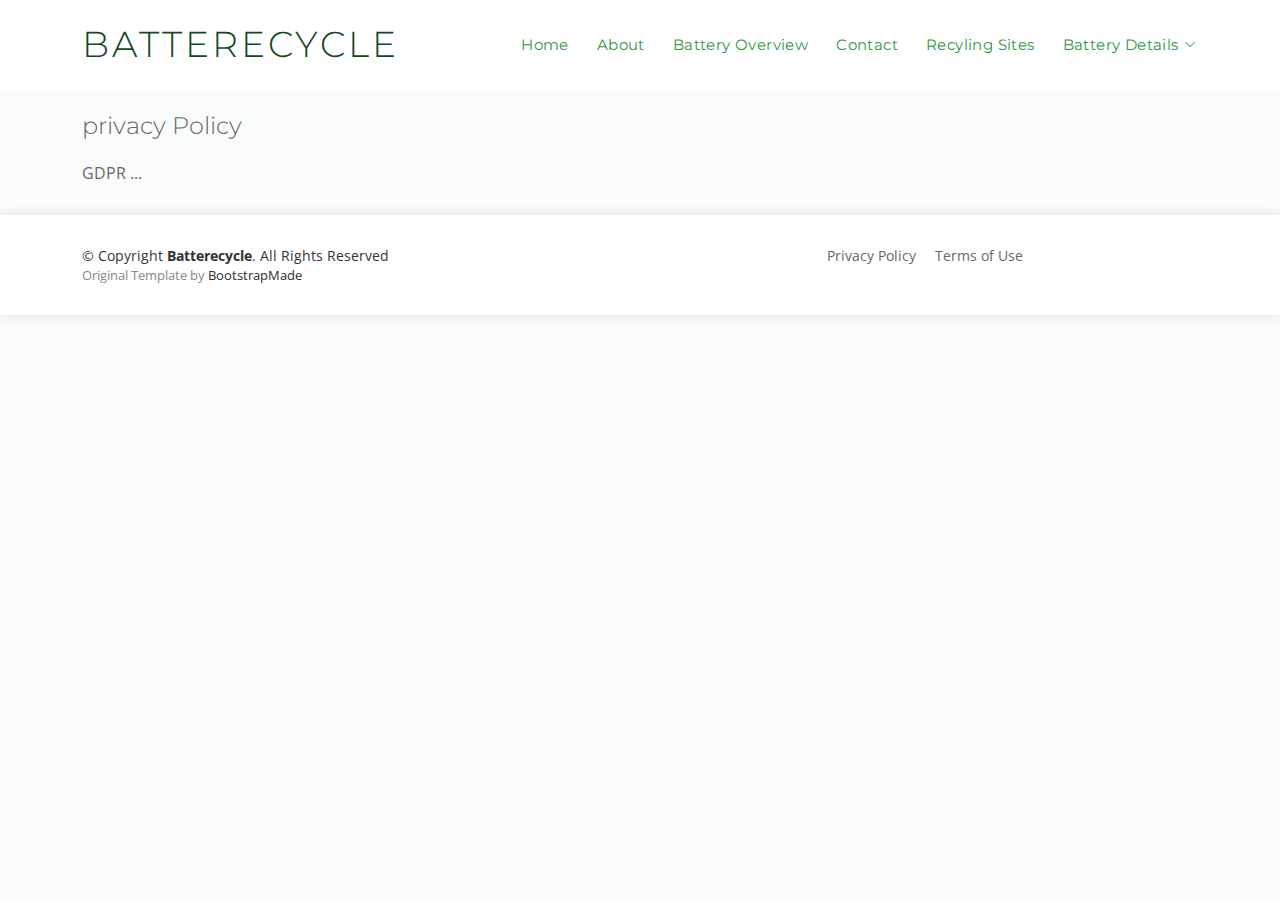
<file: battery_details.html>
<!DOCTYPE html>
<html lang="en">

<head>
  <meta charset="utf-8">
  <meta content="width=device-width, initial-scale=1.0" name="viewport">

  <title>Privacy Policy</title>
  <meta content="" name="description">
  <meta content="" name="keywords">

  <!-- Favicons -->
  <link href="assets/img/ICL.jpg" rel="icon">
  <link href="assets/img/ICL.jpg" rel="apple-touch-icon">

  <!-- Google Fonts -->
  <link href="https://fonts.googleapis.com/css?family=Montserrat:300,400,500,700|Open+Sans:300,300i,400,400i,700,700i" rel="stylesheet">

  <!-- Vendor CSS Files -->
  <link href="assets/vendor/aos/aos.css" rel="stylesheet">
  <link href="assets/vendor/bootstrap/css/bootstrap.min.css" rel="stylesheet">
  <link href="assets/vendor/bootstrap-icons/bootstrap-icons.css" rel="stylesheet">
  <link href="assets/vendor/glightbox/css/glightbox.min.css" rel="stylesheet">

  <!-- Template Main CSS File -->
  <link href="assets/css/style.css" rel="stylesheet">

  <!-- =======================================================
  * Template Name: Avilon - v4.0.1
  * Template URL: https://bootstrapmade.com/avilon-bootstrap-landing-page-template/
  * Author: BootstrapMade.com
  * License: https://bootstrapmade.com/license/
  ======================================================== -->
</head>

<body>

  <!-- ======= Header ======= -->
  <header id="header" class="fixed-top d-flex align-items-center ">
    <div class="container d-flex justify-content-between align-items-center">

      <div id="logo">
        <h1><a href="home.html">Batterecycle</a></h1>
        <!-- Uncomment below if you prefer to use an image logo -->
        <!-- <a href="index.html"><img src="assets/img/logo.png" alt=""></a> -->
      </div>

      <nav id="navbar" class="navbar">
        <ul>
          <li><a class="nav-link scrollto active" href="home.html">Home</a></li>
          <li><a class="nav-link scrollto" href="home.html#about">About</a></li>
          <li><a class="nav-link scrollto" href="home.html#features">Battery Overview</a></li>
          <li><a class="nav-link scrollto" href="home.html#contact">Contact</a></li>
          <li><a class="nav-link scrollto" href="recycling_sites.html">Recyling Sites</a></li>
          <li class="dropdown"><a href="#"><span>Battery Details</span> <i class="bi bi-chevron-down"></i></a>
            <ul>
              <li><a href="BatteryDetail_1.html">Battery 1</a></li>
              <li><a href="BatteryDetail_2.html">Battery 2</a></li>
              <li><a href="BatteryDetail_3.html">Battery 3</a></li>
              <li><a href="#">More Batteries Soon</a></li>
            </ul>
          </li>
        </ul>
        <i class="bi bi-list mobile-nav-toggle"></i>
      </nav><!-- .navbar -->
    </div>
  </header><!-- End Header -->

  <main id="main">

    <!-- ======= Breadcrumbs Section ======= -->
    <section class="breadcrumbs">
      <div class="container">

        <div class="d-flex justify-content-between align-items-center">
          <h2>privacy Policy</h2>
        </div>

      </div>
    </section><!-- End Breadcrumbs Section -->

    <section class="inner-page">
      <div class="container">
        <p> GDPR ...</p>
      </div>

    </section>

  </main><!-- End #main -->

  <!-- ======= Footer ======= -->
  <footer id="footer">
    <div class="container">
      <div class="row">
        <div class="col-lg-6 text-lg-start text-center">
          <div class="copyright">
            &copy; Copyright <strong>Batterecycle</strong>. All Rights Reserved
          </div>
          <div class="credits">
            <!--
            All the links in the footer should remain intact.
            You can delete the links only if you purchased the pro version.
            Licensing information: https://bootstrapmade.com/license/
            Purchase the pro version with working PHP/AJAX contact form: https://bootstrapmade.com/buy/?theme=Avilon
          -->
            Original Template by <a href="https://bootstrapmade.com/">BootstrapMade</a>
          </div>
        </div>
        <div class="col-lg-6">
          <nav class="footer-links text-lg-right text-center pt-2 pt-lg-0">
            <a href="#">Privacy Policy</a>
            <a href="#">Terms of Use</a>
          </nav>
        </div>
      </div>
    </div>
  </footer><!-- End  Footer -->

  <a href="#" class="back-to-top d-flex align-items-center justify-content-center"><i class="bi bi-chevron-up"></i></a>

  <!-- Vendor JS Files -->
  <script src="assets/vendor/aos/aos.js"></script>
  <script src="assets/vendor/bootstrap/js/bootstrap.bundle.min.js"></script>
  <script src="assets/vendor/glightbox/js/glightbox.min.js"></script>
  <script src="assets/vendor/php-email-form/validate.js"></script>

  <!-- Template Main JS File -->
  <script src="assets/js/main.js"></script>

</body>

</html>
</file>
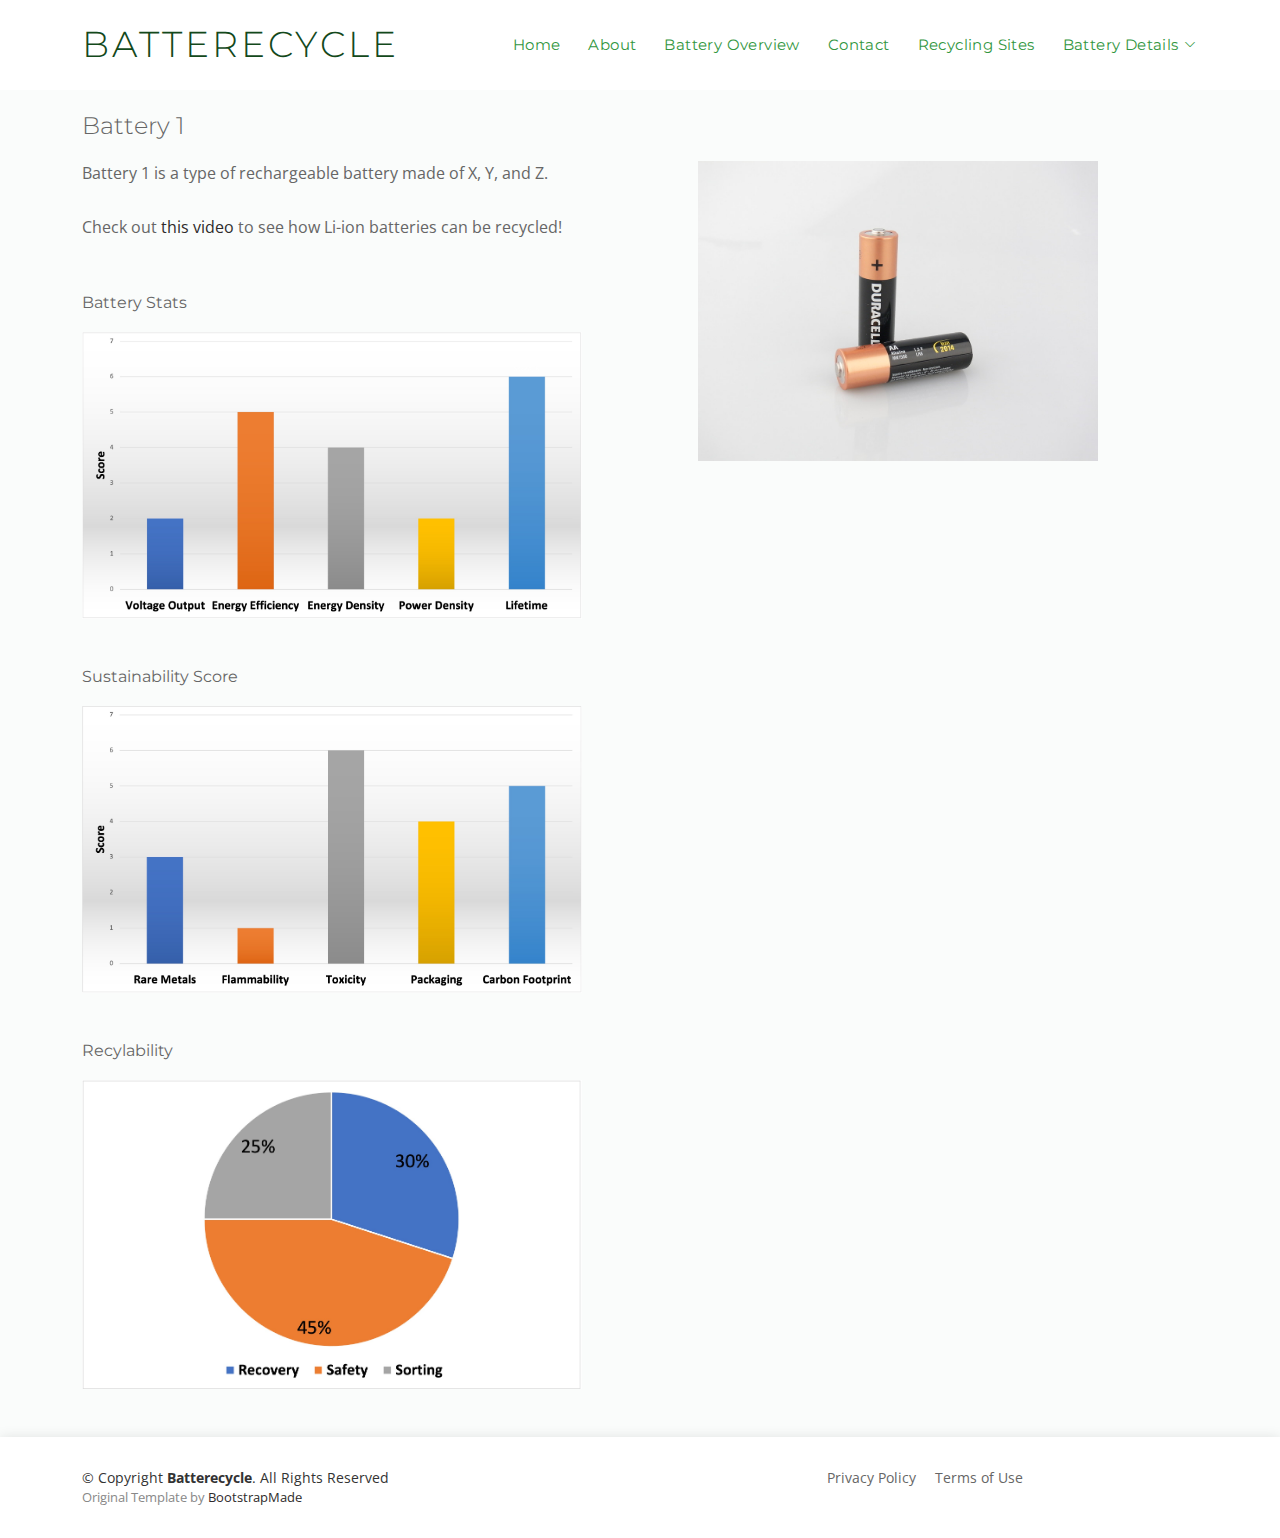
<file: BatteryDetail_1.html>
<!DOCTYPE html>
<html lang="en">

<head>
  <meta charset="utf-8">
  <meta content="width=device-width, initial-scale=1.0" name="viewport">

  <title>Battery Details</title>
  <meta content="" name="description">
  <meta content="" name="keywords">

  <!-- Favicons -->
  <link href="assets/img/ICL.jpg" rel="icon">
  <link href="assets/img/ICL.jpg" rel="apple-touch-icon">

  <!-- Google Fonts -->
  <link href="https://fonts.googleapis.com/css?family=Montserrat:300,400,500,700|Open+Sans:300,300i,400,400i,700,700i" rel="stylesheet">

  <!-- Vendor CSS Files -->
  <link href="assets/vendor/aos/aos.css" rel="stylesheet">
  <link href="assets/vendor/bootstrap/css/bootstrap.min.css" rel="stylesheet">
  <link href="assets/vendor/bootstrap-icons/bootstrap-icons.css" rel="stylesheet">
  <link href="assets/vendor/glightbox/css/glightbox.min.css" rel="stylesheet">

  <!-- Template Main CSS File -->
  <link href="assets/css/style.css" rel="stylesheet">

  <!-- =======================================================
  * Template Name: Avilon - v4.0.1
  * Template URL: https://bootstrapmade.com/avilon-bootstrap-landing-page-template/
  * Author: BootstrapMade.com
  * License: https://bootstrapmade.com/license/
  ======================================================== -->
</head>

<body>

  <!-- ======= Header ======= -->
  <header id="header" class="fixed-top d-flex align-items-center ">
    <div class="container d-flex justify-content-between align-items-center">

      <div id="logo">
        <h1><a href="home.html">Batterecycle</a></h1>
        <!-- Uncomment below if you prefer to use an image logo -->
        <!-- <a href="index.html"><img src="assets/img/logo.png" alt=""></a> -->
      </div>

      <nav id="navbar" class="navbar">
        <ul>
          <li><a class="nav-link scrollto active" href="home.html">Home</a></li>
          <li><a class="nav-link scrollto" href="home.html#about">About</a></li>
          <li><a class="nav-link scrollto" href="home.html#features">Battery Overview</a></li>
          <li><a class="nav-link scrollto" href="home.html#contact">Contact</a></li>
          <li><a class="nav-link scrollto" href="recycling_sites.html">Recycling Sites</a></li>
          <li class="dropdown"><a href="#"><span>Battery Details</span> <i class="bi bi-chevron-down"></i></a>
            <ul>
              <li><a href="BatteryDetail_1.html">Battery 1</a></li>
              <li><a href="BatteryDetail_2.html">Battery 2</a></li>
              <li><a href="BatteryDetail_3.html">Battery 3</a></li>
              <li><a href="#">More Batteries Soon</a></li>
            </ul>
          </li>
        </ul>
        <i class="bi bi-list mobile-nav-toggle"></i>
      </nav><!-- .navbar -->
    </div>
  </header><!-- End Header -->

  <main id="main">

    <!-- ======= Breadcrumbs Section ======= -->
    <section class="breadcrumbs">
      <div class="container">

        <div class="d-flex justify-content-between align-items-center">
          <h2>Battery 1</h2>
        </div>

      </div>
    </section><!-- End Breadcrumbs Section -->

    <section class="inner-page">
      <div class="container">
        <p>
          Battery 1 is a type of rechargeable battery made of X, Y, and Z.
          <img src="assets/img/battery1.jpeg" alt="" style="float:right; margin: 0px 100px 100px 0px" width="400">
        </p>
        <p> Check out <a href="https://www.youtube.com/watch?v=Sq-sJFQAYGA"> this video </a> to see how Li-ion batteries can be recycled! <p></p>
        <br>
        <h6>Battery Stats</h6>
        <img src="assets/img/stats.jpg" alt="" width="500" >
        <br><br><br>
        <h6>Sustainability Score</h6>
        <img src="assets/img/sustainability.jpg" alt="" width="500" >
        <br><br><br>
        <h6>Recylability</h6>
        <img src="assets/img/recylability.jpg" alt="" width="500" >
        <br><br><br>
      </div>

    </section>

  </main><!-- End #main -->

  <!-- ======= Footer ======= -->
  <footer id="footer">
    <div class="container">
      <div class="row">
        <div class="col-lg-6 text-lg-start text-center">
          <div class="copyright">
            &copy; Copyright <strong>Batterecycle</strong>. All Rights Reserved
          </div>
          <div class="credits">
            <!--
            All the links in the footer should remain intact.
            You can delete the links only if you purchased the pro version.
            Licensing information: https://bootstrapmade.com/license/
            Purchase the pro version with working PHP/AJAX contact form: https://bootstrapmade.com/buy/?theme=Avilon
          -->
            Original Template by <a href="https://bootstrapmade.com/">BootstrapMade</a>
          </div>
        </div>
        <div class="col-lg-6">
          <nav class="footer-links text-lg-right text-center pt-2 pt-lg-0">
            <a href="privacy.html">Privacy Policy</a>
            <a href="terms.html">Terms of Use</a>
          </nav>
        </div>
      </div>
    </div>
  </footer><!-- End  Footer -->

  <a href="#" class="back-to-top d-flex align-items-center justify-content-center"><i class="bi bi-chevron-up"></i></a>

  <!-- Vendor JS Files -->
  <script src="assets/vendor/aos/aos.js"></script>
  <script src="assets/vendor/bootstrap/js/bootstrap.bundle.min.js"></script>
  <script src="assets/vendor/glightbox/js/glightbox.min.js"></script>
  <script src="assets/vendor/php-email-form/validate.js"></script>

  <!-- Template Main JS File -->
  <script src="assets/js/main.js"></script>

</body>

</html>
</file>
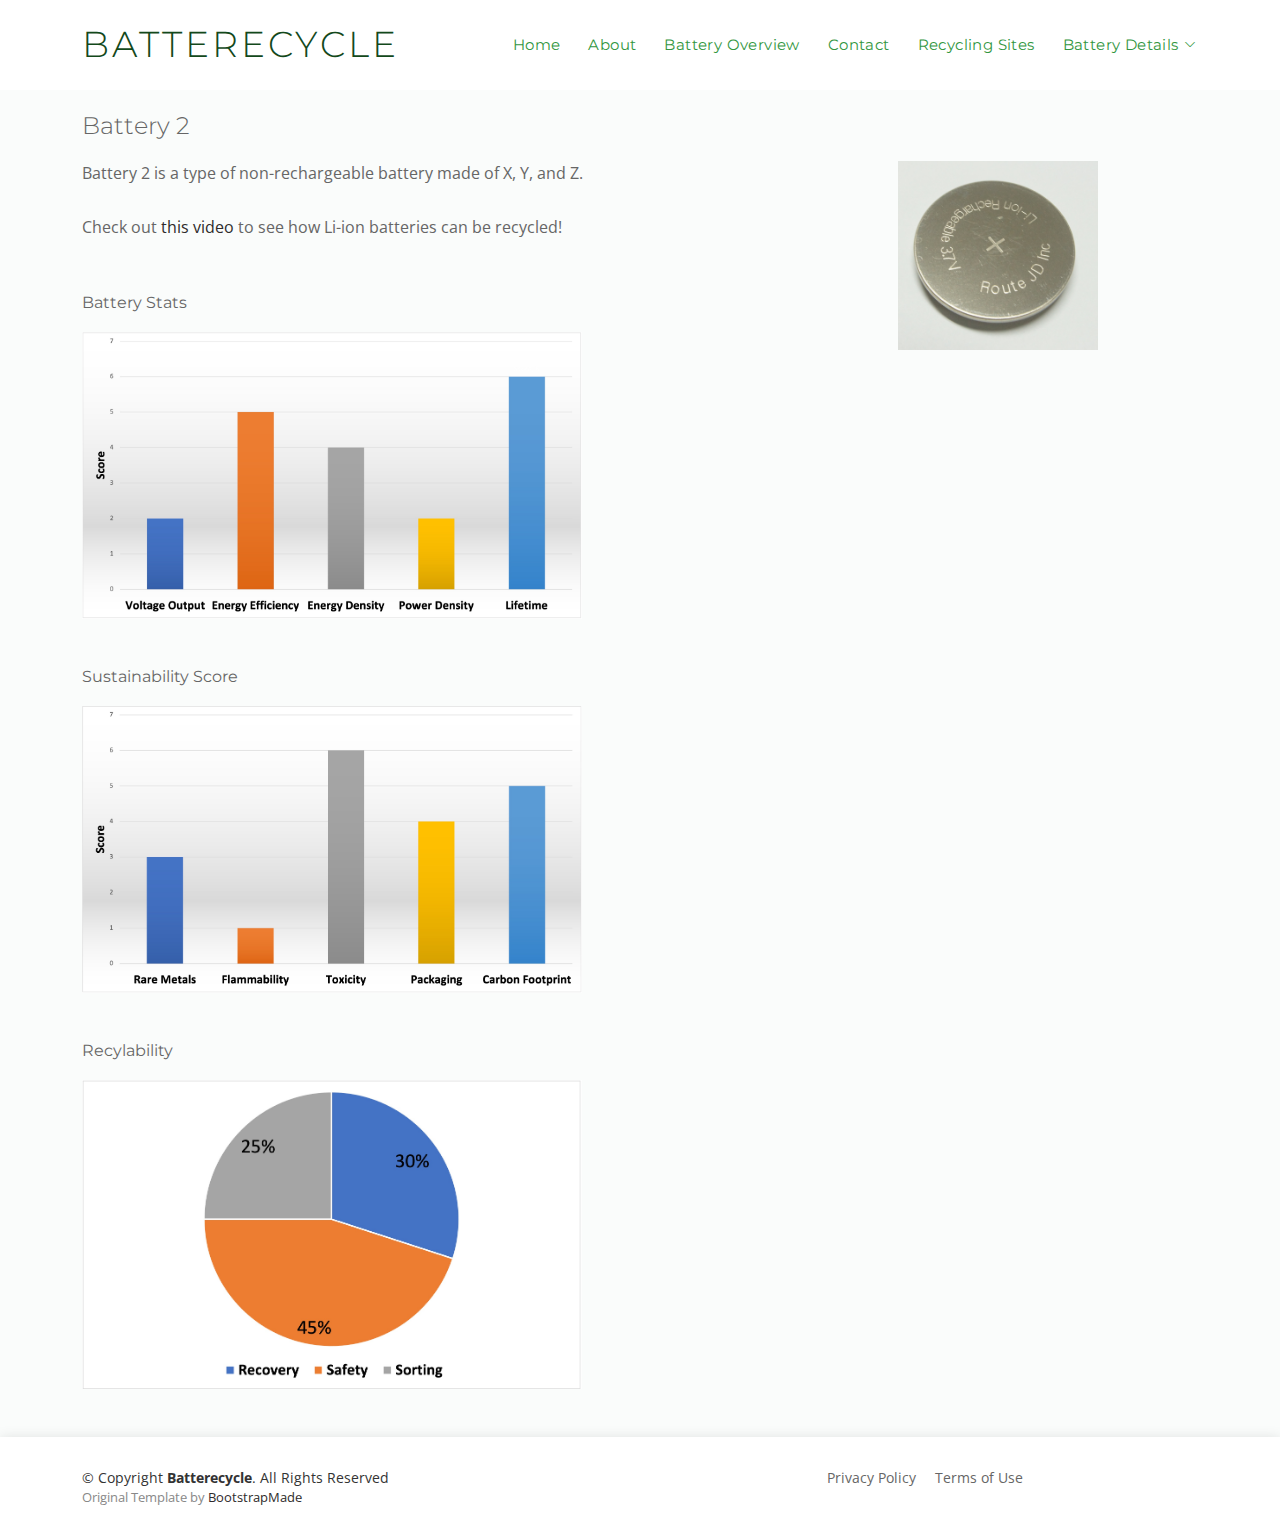
<file: BatteryDetail_2.html>
<!DOCTYPE html>
<html lang="en">

<head>
  <meta charset="utf-8">
  <meta content="width=device-width, initial-scale=1.0" name="viewport">

  <title>Battery Details</title>
  <meta content="" name="description">
  <meta content="" name="keywords">

  <!-- Favicons -->
  <link href="assets/img/ICL.jpg" rel="icon">
  <link href="assets/img/ICL.jpg" rel="apple-touch-icon">

  <!-- Google Fonts -->
  <link href="https://fonts.googleapis.com/css?family=Montserrat:300,400,500,700|Open+Sans:300,300i,400,400i,700,700i" rel="stylesheet">

  <!-- Vendor CSS Files -->
  <link href="assets/vendor/aos/aos.css" rel="stylesheet">
  <link href="assets/vendor/bootstrap/css/bootstrap.min.css" rel="stylesheet">
  <link href="assets/vendor/bootstrap-icons/bootstrap-icons.css" rel="stylesheet">
  <link href="assets/vendor/glightbox/css/glightbox.min.css" rel="stylesheet">

  <!-- Template Main CSS File -->
  <link href="assets/css/style.css" rel="stylesheet">

  <!-- =======================================================
  * Template Name: Avilon - v4.0.1
  * Template URL: https://bootstrapmade.com/avilon-bootstrap-landing-page-template/
  * Author: BootstrapMade.com
  * License: https://bootstrapmade.com/license/
  ======================================================== -->
</head>

<body>

  <!-- ======= Header ======= -->
  <header id="header" class="fixed-top d-flex align-items-center ">
    <div class="container d-flex justify-content-between align-items-center">

      <div id="logo">
        <h1><a href="home.html">Batterecycle</a></h1>
        <!-- Uncomment below if you prefer to use an image logo -->
        <!-- <a href="index.html"><img src="assets/img/logo.png" alt=""></a> -->
      </div>

      <nav id="navbar" class="navbar">
        <ul>
          <li><a class="nav-link scrollto active" href="home.html">Home</a></li>
          <li><a class="nav-link scrollto" href="home.html#about">About</a></li>
          <li><a class="nav-link scrollto" href="home.html#features">Battery Overview</a></li>
          <li><a class="nav-link scrollto" href="home.html#contact">Contact</a></li>
          <li><a class="nav-link scrollto" href="recycling_sites.html">Recycling Sites</a></li>
          <li class="dropdown"><a href="#"><span>Battery Details</span> <i class="bi bi-chevron-down"></i></a>
            <ul>
              <li><a href="BatteryDetail_1.html">Battery 1</a></li>
              <li><a href="BatteryDetail_2.html">Battery 2</a></li>
              <li><a href="BatteryDetail_3.html">Battery 3</a></li>
              <li><a href="#">More Batteries Soon</a></li>
            </ul>
          </li>
        </ul>
        <i class="bi bi-list mobile-nav-toggle"></i>
      </nav><!-- .navbar -->
    </div>
  </header><!-- End Header -->

  <main id="main">

    <!-- ======= Breadcrumbs Section ======= -->
    <section class="breadcrumbs">
      <div class="container">

        <div class="d-flex justify-content-between align-items-center">
          <h2>Battery 2</h2>
        </div>

      </div>
    </section><!-- End Breadcrumbs Section -->

    <section class="inner-page">
      <div class="container">
        <p>
          Battery 2 is a type of non-rechargeable battery made of X, Y, and Z.
          <img src="assets/img/battery2.jpeg" alt="" style="float:right; margin: 0px 100px 100px 0px" width="200">
        </p>
        <p> Check out <a href="https://www.youtube.com/watch?v=Sq-sJFQAYGA"> this video </a> to see how Li-ion batteries can be recycled! <p></p>
        <br>
        <h6>Battery Stats</h6>
        <img src="assets/img/stats.jpg" alt="" width="500" >
        <br><br><br>
        <h6>Sustainability Score</h6>
        <img src="assets/img/sustainability.jpg" alt="" width="500" >
        <br><br><br>
        <h6>Recylability</h6>
        <img src="assets/img/recylability.jpg" alt="" width="500" >
        <br><br><br>
      </div>

    </section>

  </main><!-- End #main -->

  <!-- ======= Footer ======= -->
  <footer id="footer">
    <div class="container">
      <div class="row">
        <div class="col-lg-6 text-lg-start text-center">
          <div class="copyright">
            &copy; Copyright <strong>Batterecycle</strong>. All Rights Reserved
          </div>
          <div class="credits">
            <!--
            All the links in the footer should remain intact.
            You can delete the links only if you purchased the pro version.
            Licensing information: https://bootstrapmade.com/license/
            Purchase the pro version with working PHP/AJAX contact form: https://bootstrapmade.com/buy/?theme=Avilon
          -->
            Original Template by <a href="https://bootstrapmade.com/">BootstrapMade</a>
          </div>
        </div>
        <div class="col-lg-6">
          <nav class="footer-links text-lg-right text-center pt-2 pt-lg-0">
            <a href="privacy.html">Privacy Policy</a>
            <a href="terms.html">Terms of Use</a>
          </nav>
        </div>
      </div>
    </div>
  </footer><!-- End  Footer -->

  <a href="#" class="back-to-top d-flex align-items-center justify-content-center"><i class="bi bi-chevron-up"></i></a>

  <!-- Vendor JS Files -->
  <script src="assets/vendor/aos/aos.js"></script>
  <script src="assets/vendor/bootstrap/js/bootstrap.bundle.min.js"></script>
  <script src="assets/vendor/glightbox/js/glightbox.min.js"></script>
  <script src="assets/vendor/php-email-form/validate.js"></script>

  <!-- Template Main JS File -->
  <script src="assets/js/main.js"></script>

</body>

</html>
</file>
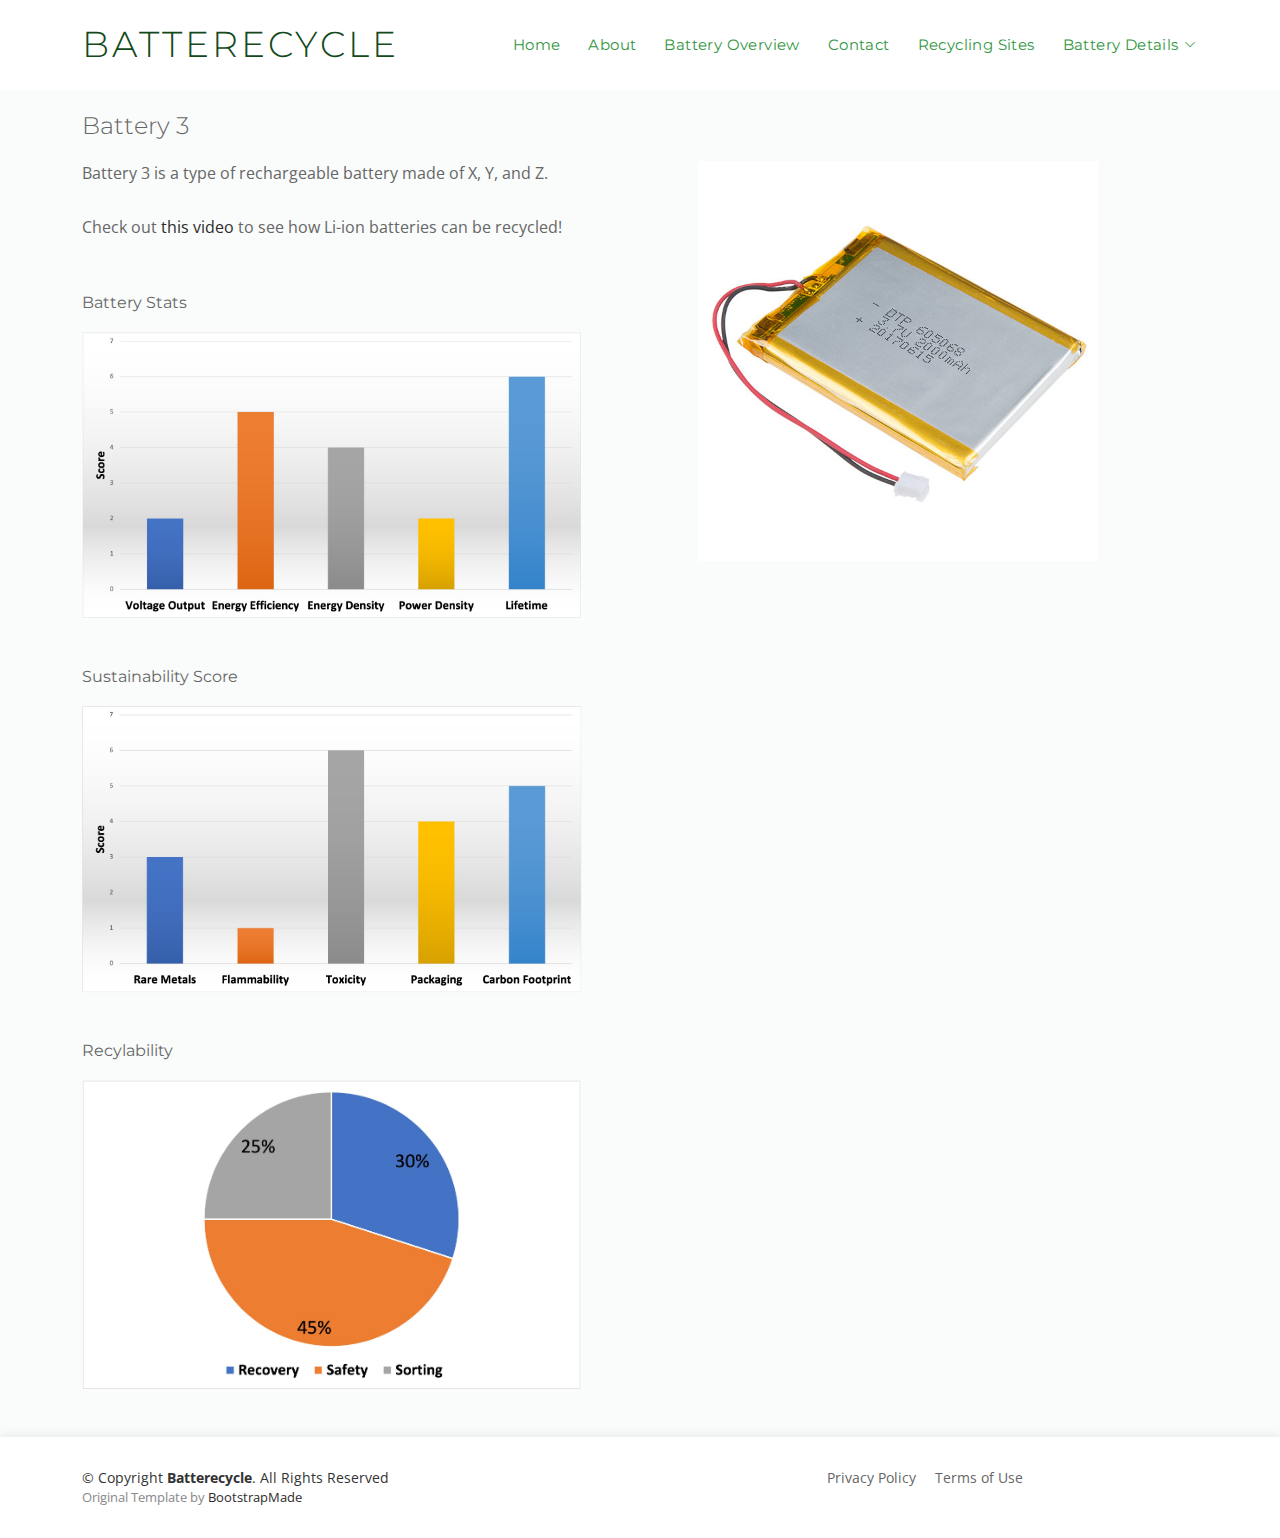
<file: BatteryDetail_3.html>
<!DOCTYPE html>
<html lang="en">

<head>
  <meta charset="utf-8">
  <meta content="width=device-width, initial-scale=1.0" name="viewport">

  <title>Battery Details</title>
  <meta content="" name="description">
  <meta content="" name="keywords">

  <!-- Favicons -->
  <link href="assets/img/ICL.jpg" rel="icon">
  <link href="assets/img/ICL.jpg" rel="apple-touch-icon">

  <!-- Google Fonts -->
  <link href="https://fonts.googleapis.com/css?family=Montserrat:300,400,500,700|Open+Sans:300,300i,400,400i,700,700i" rel="stylesheet">

  <!-- Vendor CSS Files -->
  <link href="assets/vendor/aos/aos.css" rel="stylesheet">
  <link href="assets/vendor/bootstrap/css/bootstrap.min.css" rel="stylesheet">
  <link href="assets/vendor/bootstrap-icons/bootstrap-icons.css" rel="stylesheet">
  <link href="assets/vendor/glightbox/css/glightbox.min.css" rel="stylesheet">

  <!-- Template Main CSS File -->
  <link href="assets/css/style.css" rel="stylesheet">

  <!-- =======================================================
  * Template Name: Avilon - v4.0.1
  * Template URL: https://bootstrapmade.com/avilon-bootstrap-landing-page-template/
  * Author: BootstrapMade.com
  * License: https://bootstrapmade.com/license/
  ======================================================== -->
</head>

<body>

  <!-- ======= Header ======= -->
  <header id="header" class="fixed-top d-flex align-items-center ">
    <div class="container d-flex justify-content-between align-items-center">

      <div id="logo">
        <h1><a href="home.html">Batterecycle</a></h1>
        <!-- Uncomment below if you prefer to use an image logo -->
        <!-- <a href="index.html"><img src="assets/img/logo.png" alt=""></a> -->
      </div>

      <nav id="navbar" class="navbar">
        <ul>
          <li><a class="nav-link scrollto active" href="home.html">Home</a></li>
          <li><a class="nav-link scrollto" href="home.html#about">About</a></li>
          <li><a class="nav-link scrollto" href="home.html#features">Battery Overview</a></li>
          <li><a class="nav-link scrollto" href="home.html#contact">Contact</a></li>
          <li><a class="nav-link scrollto" href="recycling_sites.html">Recycling Sites</a></li>
          <li class="dropdown"><a href="#"><span>Battery Details</span> <i class="bi bi-chevron-down"></i></a>
            <ul>
              <li><a href="BatteryDetail_1.html">Battery 1</a></li>
              <li><a href="BatteryDetail_2.html">Battery 2</a></li>
              <li><a href="BatteryDetail_3.html">Battery 3</a></li>
              <li><a href="#">More Batteries Soon</a></li>
            </ul>
          </li>
        </ul>
        <i class="bi bi-list mobile-nav-toggle"></i>
      </nav><!-- .navbar -->
    </div>
  </header><!-- End Header -->

  <main id="main">

    <!-- ======= Breadcrumbs Section ======= -->
    <section class="breadcrumbs">
      <div class="container">

        <div class="d-flex justify-content-between align-items-center">
          <h2>Battery 3</h2>
        </div>

      </div>
    </section><!-- End Breadcrumbs Section -->

    <section class="inner-page">
      <div class="container">
        <p>
          Battery 3 is a type of rechargeable battery made of X, Y, and Z.
          <img src="assets/img/battery3.jpeg" alt="" style="float:right; margin: 0px 100px 100px 0px" width="400">
        </p>
        <p> Check out <a href="https://www.youtube.com/watch?v=Sq-sJFQAYGA"> this video </a> to see how Li-ion batteries can be recycled! <p></p>
        <br>
        <h6>Battery Stats</h6>
        <img src="assets/img/stats.jpg" alt="" width="500" >
        <br><br><br>
        <h6>Sustainability Score</h6>
        <img src="assets/img/sustainability.jpg" alt="" width="500" >
        <br><br><br>
        <h6>Recylability</h6>
        <img src="assets/img/recylability.jpg" alt="" width="500" >
        <br><br><br>
      </div>

    </section>

  </main><!-- End #main -->

  <!-- ======= Footer ======= -->
  <footer id="footer">
    <div class="container">
      <div class="row">
        <div class="col-lg-6 text-lg-start text-center">
          <div class="copyright">
            &copy; Copyright <strong>Batterecycle</strong>. All Rights Reserved
          </div>
          <div class="credits">
            <!--
            All the links in the footer should remain intact.
            You can delete the links only if you purchased the pro version.
            Licensing information: https://bootstrapmade.com/license/
            Purchase the pro version with working PHP/AJAX contact form: https://bootstrapmade.com/buy/?theme=Avilon
          -->
            Original Template by <a href="https://bootstrapmade.com/">BootstrapMade</a>
          </div>
        </div>
        <div class="col-lg-6">
          <nav class="footer-links text-lg-right text-center pt-2 pt-lg-0">
            <a href="privacy.html">Privacy Policy</a>
            <a href="terms.html">Terms of Use</a>
          </nav>
        </div>
      </div>
    </div>
  </footer><!-- End  Footer -->

  <a href="#" class="back-to-top d-flex align-items-center justify-content-center"><i class="bi bi-chevron-up"></i></a>

  <!-- Vendor JS Files -->
  <script src="assets/vendor/aos/aos.js"></script>
  <script src="assets/vendor/bootstrap/js/bootstrap.bundle.min.js"></script>
  <script src="assets/vendor/glightbox/js/glightbox.min.js"></script>
  <script src="assets/vendor/php-email-form/validate.js"></script>

  <!-- Template Main JS File -->
  <script src="assets/js/main.js"></script>

</body>

</html>
</file>
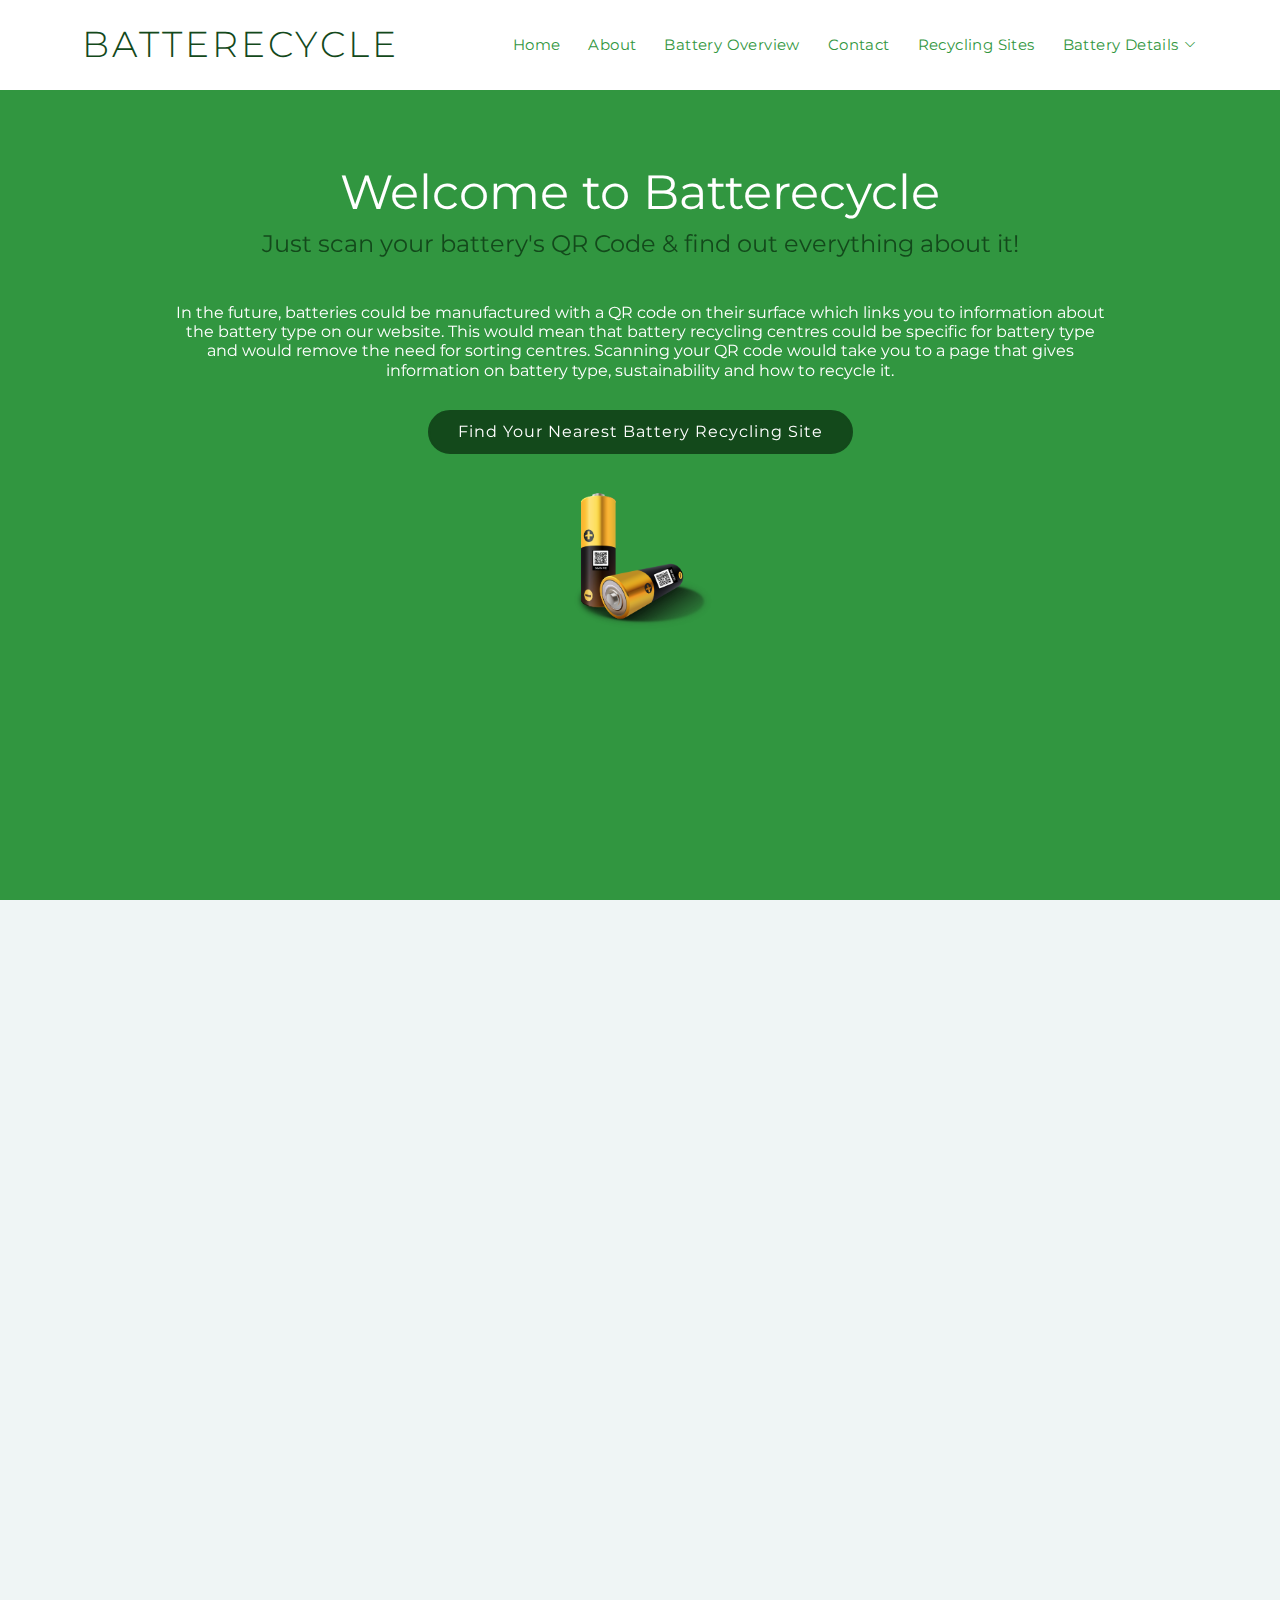
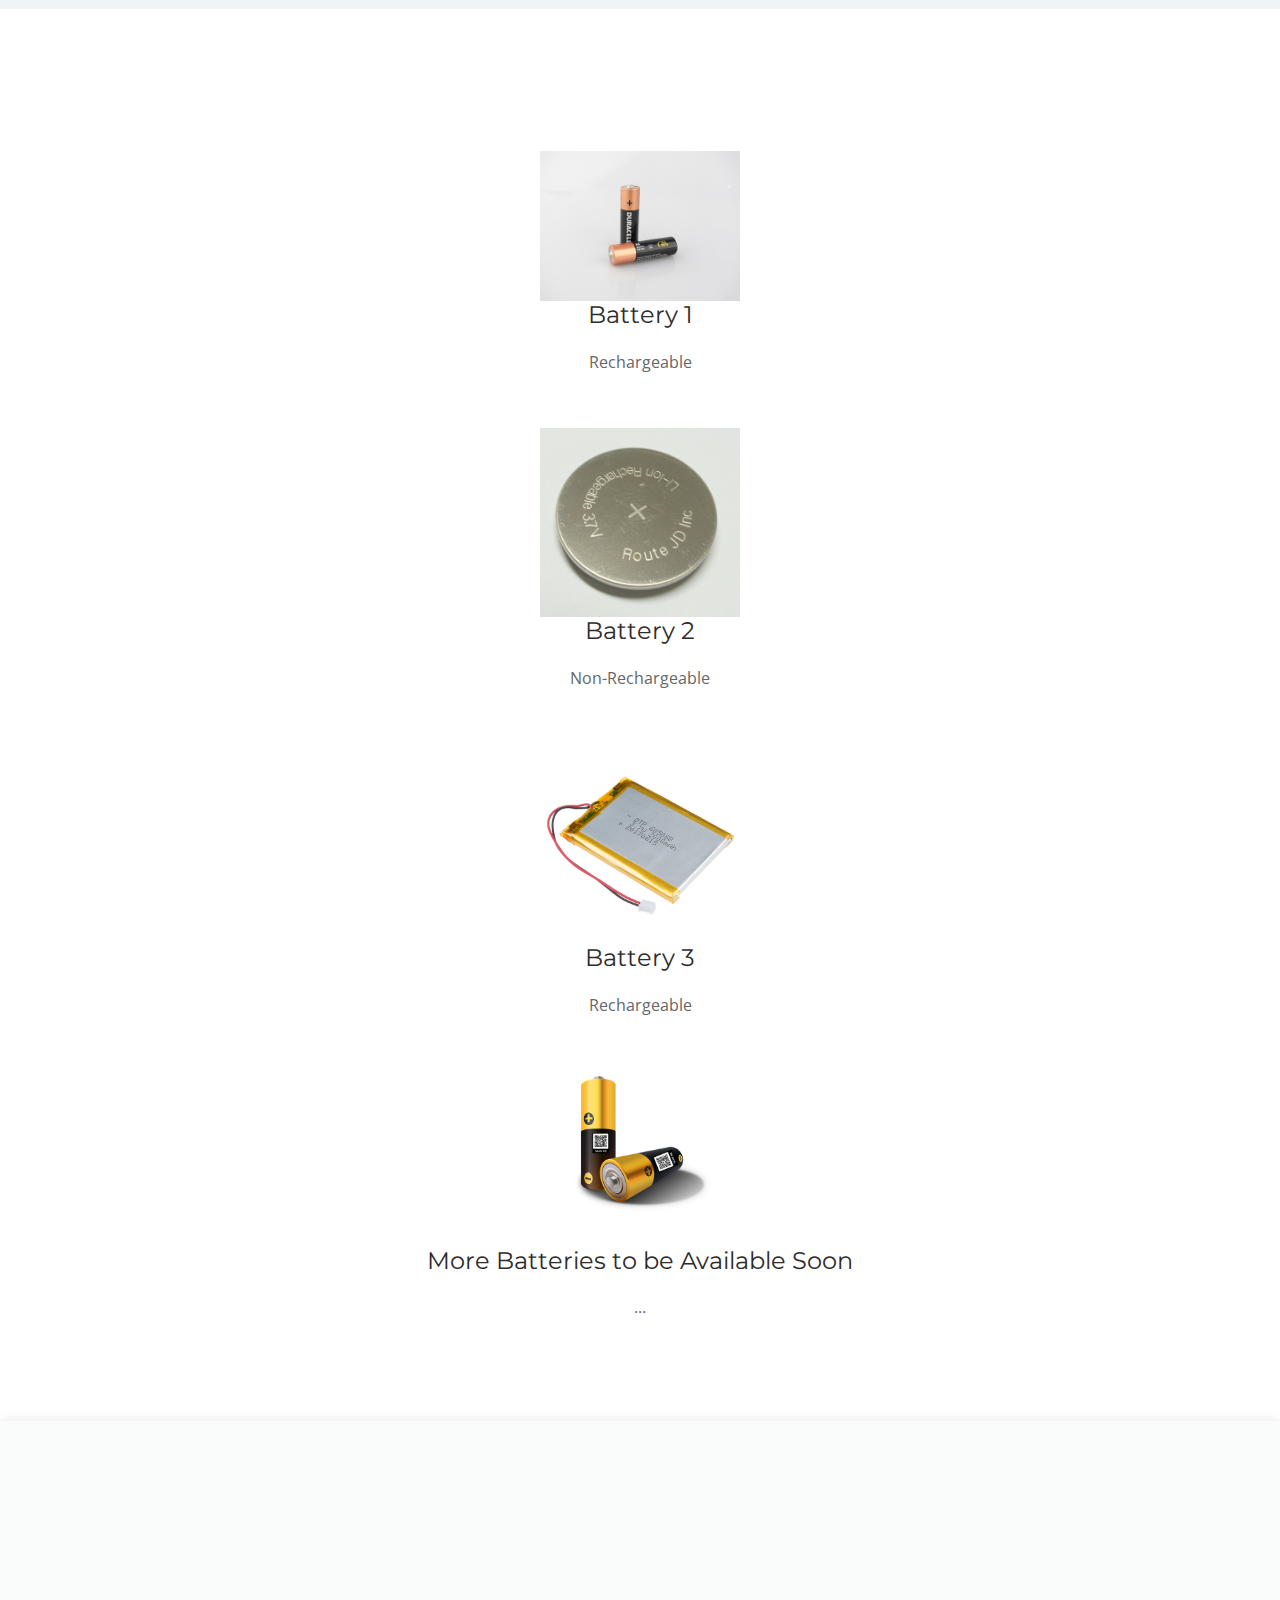
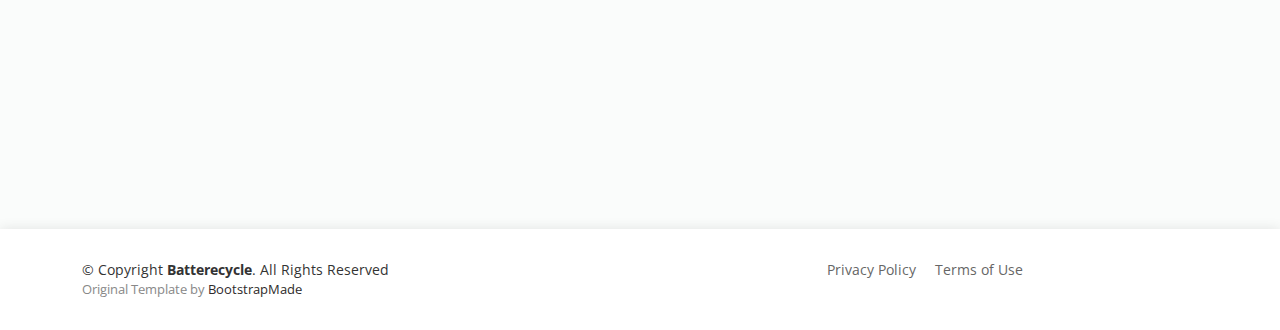
<file: home.html>
<!DOCTYPE html>
<html lang="en">

<head>
  <meta charset="utf-8">
  <meta content="width=device-width, initial-scale=1.0" name="viewport">

  <title>Batterecycle</title>
  <meta content="" name="description">
  <meta content="" name="keywords">

  <!-- Favicons -->
  <link href="assets/img/ICL.jpg" rel="icon">
  <link href="assets/img/ICL.jpg" rel="apple-touch-icon">

  <!-- Google Fonts -->
  <link href="https://fonts.googleapis.com/css?family=Montserrat:300,400,500,700|Open+Sans:300,300i,400,400i,700,700i" rel="stylesheet">

  <!-- Vendor CSS Files -->
  <link href="assets/vendor/aos/aos.css" rel="stylesheet">
  <link href="assets/vendor/bootstrap/css/bootstrap.min.css" rel="stylesheet">
  <link href="assets/vendor/bootstrap-icons/bootstrap-icons.css" rel="stylesheet">
  <link href="assets/vendor/glightbox/css/glightbox.min.css" rel="stylesheet">

  <!-- Template Main CSS File -->
  <link href="assets/css/style.css" rel="stylesheet">

  <!-- =======================================================
  * Template Name: Avilon - v4.0.1
  * Template URL: https://bootstrapmade.com/avilon-bootstrap-landing-page-template/
  * Author: BootstrapMade.com
  * License: https://bootstrapmade.com/license/
  ======================================================== -->
</head>

<body>

  <!-- ======= Header ======= -->
  <header id="header" class="fixed-top d-flex align-items-center header-transparent">
    <div class="container d-flex justify-content-between align-items-center">

      <div id="logo">
        <h1><a href="#">Batterecycle</a></h1>
        <!-- Uncomment below if you prefer to use an image logo -->
        <!-- <a href="index.html"><img src="assets/img/logo.png" alt=""></a> -->
      </div>

      <nav id="navbar" class="navbar">
        <ul>
          <li><a class="nav-link scrollto active" href="#hero">Home</a></li>
          <li><a class="nav-link scrollto" href="#about">About</a></li>
          <li><a class="nav-link scrollto" href="#features">Battery Overview</a></li>
          <li><a class="nav-link scrollto" href="#contact">Contact</a></li>
          <li><a class="nav-link scrollto" href="recycling_sites.html">Recycling Sites</a></li>
          <li class="dropdown"><a href="#"><span>Battery Details</span> <i class="bi bi-chevron-down"></i></a>
            <ul>
              <li><a href="BatteryDetail_1.html">Battery 1</a></li>
              <li><a href="BatteryDetail_2.html">Battery 2</a></li>
              <li><a href="BatteryDetail_3.html">Battery 3</a></li>
              <li><a href="#">More Batteries Soon</a></li>
            </ul>
          </li>
        </ul>
        <i class="bi bi-list mobile-nav-toggle"></i>
      </nav><!-- .navbar -->
    </div>
  </header><!-- End Header -->

  <!-- ======= Home Section ======= -->
  <section id="hero">

    <div class="hero-text" data-aos="zoom-out">
      <br>
      <br>
      <br>
      <br>
      <br>
      <br>
      <br>
      <br>
      <br>
      <br>
      <br>
      <br>
      <h2>Welcome to Batterecycle</h2>
      <h4 style=color:#13491b>Just scan your battery's QR Code  &  find out everything about it!</h4>
      <br>
      <h6 class= "subtitle" style=color:#fff > In the future, batteries could be manufactured with a QR code on their surface which links you to information about the battery type on our website.
        This would mean that battery recycling centres could be specific for battery type and would remove the need for sorting centres.
        Scanning your QR code would take you to a page that gives information on battery type, sustainability and how to recycle it. </h6>
        <a href="recycling_sites.html" class="btn-get-started scrollto">Find Your Nearest Battery Recycling Site</a>
        <img src="assets/img/QR_code_batteries.png" alt="" style="float:right; margin: 0px 0px 0px 0px" width="200" height="240">
    </div>


  </section><!-- End Home Section -->

  <main id="main">

    <!-- ======= About Section ======= -->
    <section id="about" href="about" class="section-bg">
      <div class="container-fluid" data-aos="fade-up">
        <div class="section-header">
          <h3 class="section-title">About Us</h3>
          <span class="section-divider"></span>
          <p class="section-description">
            <strong>We aim to streamline the whole process of recycling batteries.</strong>
            <br><br>
            This conceptual website aims to promote sustainability. Many people are unaware of how to correctly dispose of batteries at the end of their life cycles, and we hope to raise awareness and convenience on how to do this - rather than simply throwing them into the bin! This is more hazardous to the environment than it may appear.
            <br><br>
            This project was developed through the 2021 Imperial College WSET Hack-her-thon event, by the members of Team C: Ana Teck, Rebecca Diss, Choi-Wan Yip and Megan Andrews.
            <br><br>
            Note: we encourage browsing this website in full screen.
            <br><br>
            <u>Below is a brief description of this site's features.<br></u>
          </p>
            <p class=left-align> <em><strong>Home</strong></em>: <em>Landing page for Batterecycle.</em><br>
            <em><strong>About Us</strong></em>: <em>You are here.</em><br>
            <em><strong>Battery Overview</strong></em>:<em> List of batteries featured on this site; essentially a summary of the "Battery Details" webpages.</em><br>
            <em><strong>Contact</strong></em>: <em> Our contact details. </em><br>
            <em><strong>Recycling Sites</strong></em>:<em> Page displaying a map of nearby recycling sites accepting batteries. </em><br>
            <em><strong>Battery Details</strong></em>: <em> Pages containing information of specific types of batteries. These ideally would be accesssible through QR codes attached to batteries.</em><br>
          </p>

        </div>

      </div>
    </section><!-- End About Section -->


    <!-- ======= Featuress Section ======= -->
    <section id="features" class="section-bg">
      <div class="container-fluid" data-aos="fade-up">
        <div class="section-header">
          <h3 class="section-title">Battery Overview</h3>
          <span class="section-divider"></span>
        </div>
      </div>

      <div>
        <center><img src="assets/img/battery1.jpeg" alt="" width="200" ></center>
        <h4 style="text-align:center"><a href="BatteryDetail_1.html">Battery 1</a></h4>
        <p style="text-align:center">Rechargeable</p>
        <br>
        <center><img src="assets/img/battery2.jpeg" alt="" width="200" ></center>
        <h4 style="text-align:center"><a href="BatteryDetail_2.html">Battery 2</a></h4>
        <p style="text-align:center">Non-Rechargeable</p>
        <br>
        <center><img src="assets/img/battery3.jpeg" alt="" width="200" ></center>
        <h4 style="text-align:center"><a href="BatteryDetail_3.html">Battery 3</a></h4>
        <p style="text-align:center">Rechargeable</p>
        <center><img src="assets/img/QR_code_batteries.png" alt="" width="200" ></center>
        <h4 style="text-align:center"><a href="#">More Batteries to be Available Soon</a></h4>
        <p style="text-align:center">...</p>
        <br>
        <br>
        <br>
      </div>

    </section><!-- End Featuress Section -->

    <!-- ======= Contact Section ======= -->
    <section id="contact">
      <div class="container" data-aos="fade-up">
        <div class="row">

          <div class="col-lg-4 col-md-4">
            <div class="contact-about">
              <h3>Contact</h3>
              <p>Please feel free to contact us with any issues or suggestions. We are more than happy to help!</p>
              <div class="social-links">
                <a href="https://twitter.com/?lang=en-gb" class="twitter"><i class="bi bi-twitter"></i></a>
                <a href="https://en-gb.facebook.com/" class="facebook"><i class="bi bi-facebook"></i></a>
                <a href="https://www.instagram.com/" class="instagram"><i class="bi bi-instagram"></i></a>
                <a href="https://uk.linkedin.com/" class="linkedin"><i class="bi bi-linkedin"></i></a>
              </div>
            </div>
          </div>

          <div class="col-lg-3 col-md-4">
            <div class="info">
              <div>
                <i class="bi bi-geo-alt"></i>
                <p>Team C<br>Hack-HER-Thon<br>Imperial College London<br>London, UK</p>
              </div>

              <div>
                <i class="bi bi-envelope"></i>
                <p>TeamC.Hack@imperial.ac.uk</p>
              </div>

              <div>
                <i class="bi bi-phone"></i>
                <p>+00 0000 000 000</p>
              </div>

            </div>
          </div>

          <div class="col-lg-5 col-md-8">
            <div class="form">
              <form action="forms/contact.php" method="post" role="form" class="php-email-form">
                <div class="row">
                  <div class="form-group col-lg-6">
                    <input type="text" name="name" class="form-control" id="name" placeholder="Your Name" data-rule="minlen:4" data-msg="Please enter at least 4 chars">
                  </div>
                  <div class="form-group col-lg-6 mt-3 mt-lg-0">
                    <input type="email" class="form-control" name="email" id="email" placeholder="Your Email" data-rule="email" data-msg="Please enter a valid email">
                  </div>
                </div>
                <div class="form-group mt-3">
                  <input type="text" class="form-control" name="subject" id="subject" placeholder="Subject" data-rule="minlen:4" data-msg="Please enter at least 8 chars of subject">
                </div>
                <div class="form-group mt-3">
                  <textarea class="form-control" name="message" rows="5" placeholder="Message" required></textarea>
                </div>
                <div class="my-3">
                  <div class="loading">Loading</div>
                  <div class="error-message"></div>
                  <div class="sent-message">Your message has been sent. Thank you!</div>
                </div>
                <div class="text-center"><button type="submit" title="Send Message">Send Message</button></div>
              </form>
            </div>
          </div>

        </div>

      </div>
    </section><!-- End Contact Section -->

  </main><!-- End #main -->

  <!-- ======= Footer ======= -->
  <footer id="footer">
    <div class="container">
      <div class="row">
        <div class="col-lg-6 text-lg-start text-center">
          <div class="copyright">
            &copy; Copyright <strong>Batterecycle</strong>. All Rights Reserved
          </div>
          <div class="credits">
            <!--
            All the links in the footer should remain intact.
            You can delete the links only if you purchased the pro version.
            Licensing information: https://bootstrapmade.com/license/
            Purchase the pro version with working PHP/AJAX contact form: https://bootstrapmade.com/buy/?theme=Avilon
          -->
            Original Template by <a href="https://bootstrapmade.com/">BootstrapMade</a>
          </div>
        </div>
        <div class="col-lg-6">
          <nav class="footer-links text-lg-right text-center pt-2 pt-lg-0">
            <a href="privacy.html">Privacy Policy</a>
            <a href="terms.html">Terms of Use</a>
          </nav>
        </div>
      </div>
    </div>
  </footer><!-- End  Footer -->

  <a href="#" class="back-to-top d-flex align-items-center justify-content-center"><i class="bi bi-chevron-up"></i></a>

  <!-- Vendor JS Files -->
  <script src="assets/vendor/aos/aos.js"></script>
  <script src="assets/vendor/bootstrap/js/bootstrap.bundle.min.js"></script>
  <script src="assets/vendor/glightbox/js/glightbox.min.js"></script>
  <script src="assets/vendor/php-email-form/validate.js"></script>

  <!-- Template Main JS File -->
  <script src="assets/js/main.js"></script>

</body>

</html>
</file>
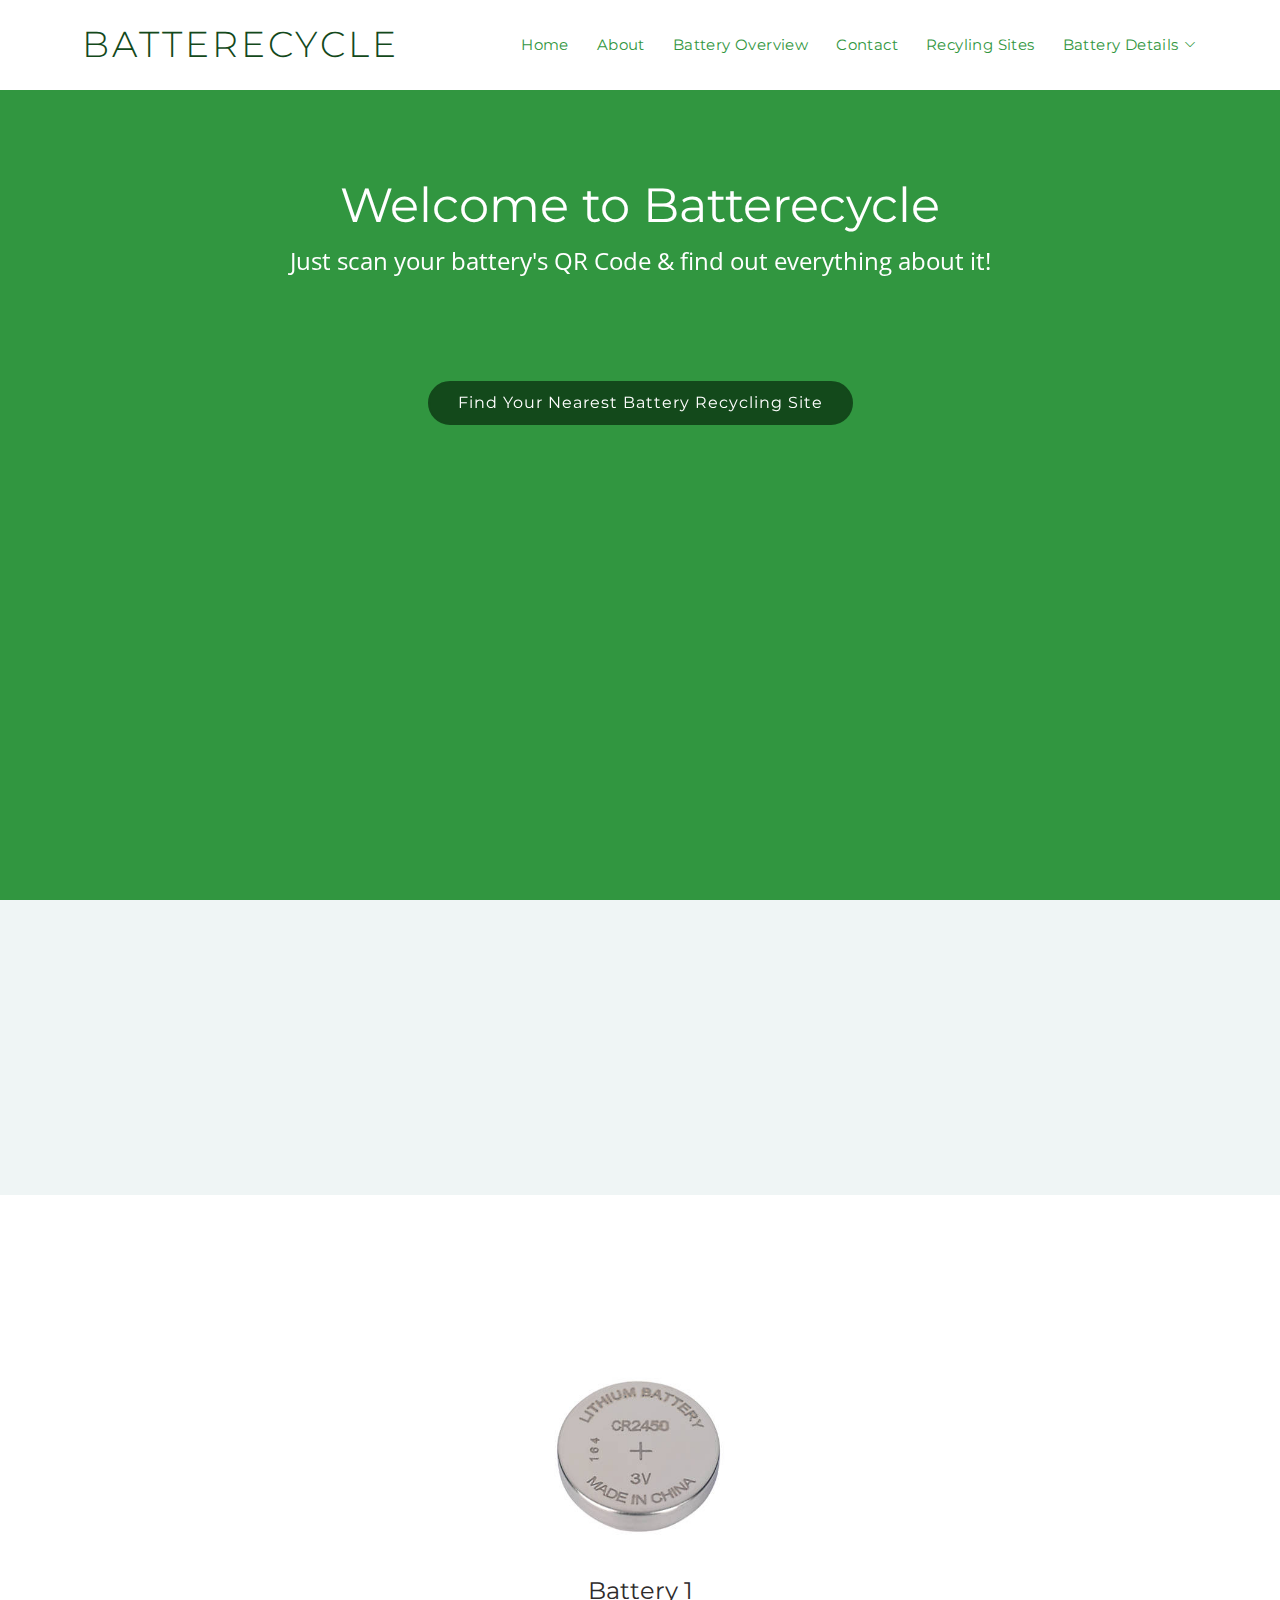
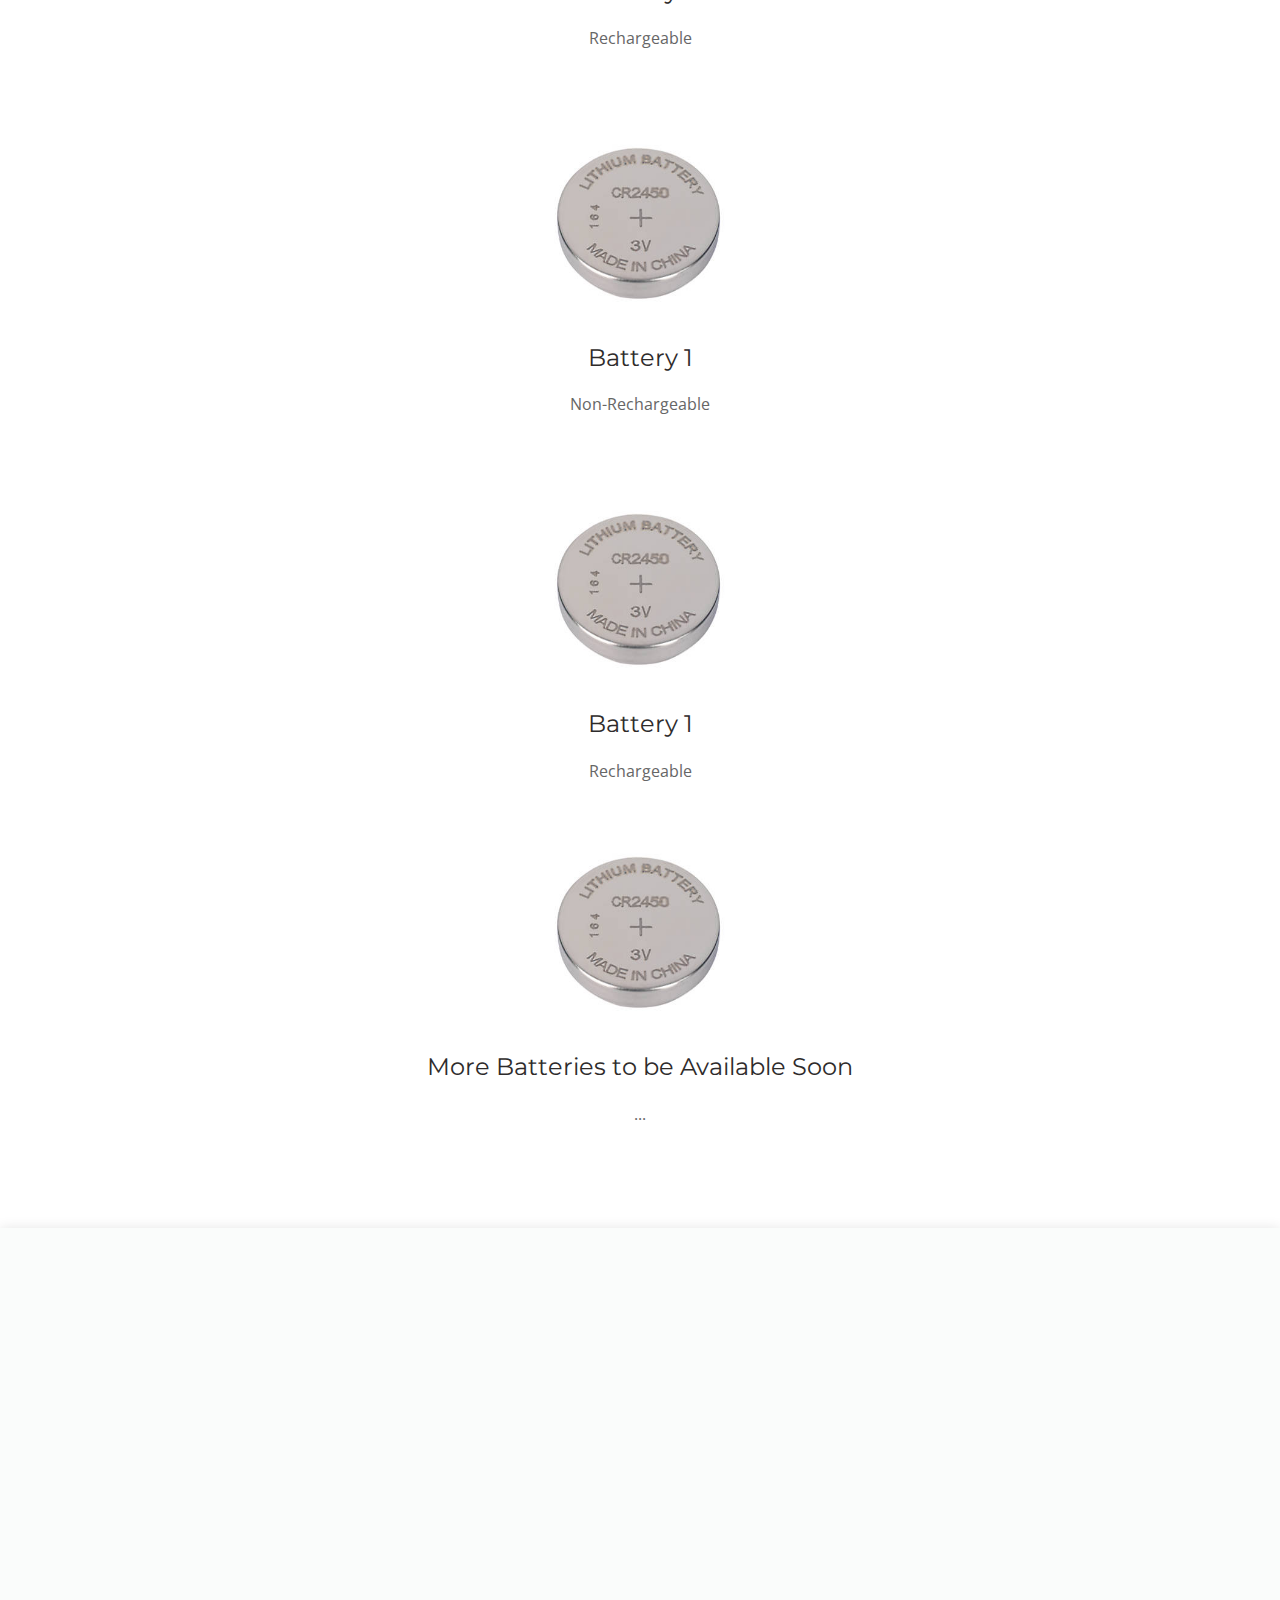
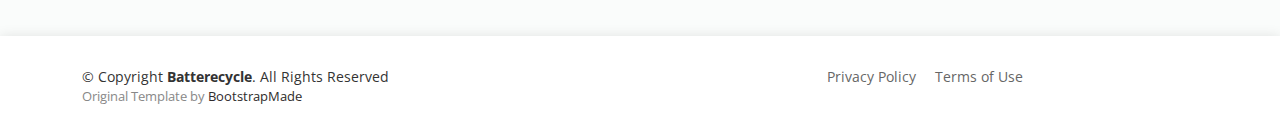
<file: home_2.html>
<!DOCTYPE html>
<html lang="en">

<head>
  <meta charset="utf-8">
  <meta content="width=device-width, initial-scale=1.0" name="viewport">

  <title>Batterecycle</title>
  <meta content="" name="description">
  <meta content="" name="keywords">

  <!-- Favicons -->
  <link href="assets/img/ICL.jpg" rel="icon">
  <link href="assets/img/ICL.jpg" rel="apple-touch-icon">

  <!-- Google Fonts -->
  <link href="https://fonts.googleapis.com/css?family=Montserrat:300,400,500,700|Open+Sans:300,300i,400,400i,700,700i" rel="stylesheet">

  <!-- Vendor CSS Files -->
  <link href="assets/vendor/aos/aos.css" rel="stylesheet">
  <link href="assets/vendor/bootstrap/css/bootstrap.min.css" rel="stylesheet">
  <link href="assets/vendor/bootstrap-icons/bootstrap-icons.css" rel="stylesheet">
  <link href="assets/vendor/glightbox/css/glightbox.min.css" rel="stylesheet">

  <!-- Template Main CSS File -->
  <link href="assets/css/style.css" rel="stylesheet">

  <!-- =======================================================
  * Template Name: Avilon - v4.0.1
  * Template URL: https://bootstrapmade.com/avilon-bootstrap-landing-page-template/
  * Author: BootstrapMade.com
  * License: https://bootstrapmade.com/license/
  ======================================================== -->
</head>

<body>

  <!-- ======= Header ======= -->
  <header id="header" class="fixed-top d-flex align-items-center header-transparent">
    <div class="container d-flex justify-content-between align-items-center">

      <div id="logo">
        <h1><a href="index.html">Batterecycle</a></h1>
        <!-- Uncomment below if you prefer to use an image logo -->
        <!-- <a href="index.html"><img src="assets/img/logo.png" alt=""></a> -->
      </div>

      <nav id="navbar" class="navbar">
        <ul>
          <li><a class="nav-link scrollto active" href="#hero">Home</a></li>
          <li><a class="nav-link scrollto" href="#about">About</a></li>
          <li><a class="nav-link scrollto" href="#features">Battery Overview</a></li>
          <li><a class="nav-link scrollto" href="#contact">Contact</a></li>
          <li><a class="nav-link scrollto" href="recycling_sites.html">Recyling Sites</a></li>
          <li class="dropdown"><a href="#"><span>Battery Details</span> <i class="bi bi-chevron-down"></i></a>
            <ul>
              <li><a href="BatteryDetail_1.html">Battery 1</a></li>
              <li><a href="#">Battery 2</a></li>
              <li><a href="#">Battery 3</a></li>
            </ul>
          </li>
        </ul>
        <i class="bi bi-list mobile-nav-toggle"></i>
      </nav><!-- .navbar -->
    </div>
  </header><!-- End Header -->

  <!-- ======= Home Section ======= -->
  <section id="hero">

    <div class="hero-text" data-aos="zoom-out">
      <br>
      <br>
      <br>
      <h2>Welcome to Batterecycle</h2>
      <p>Just scan your battery's QR Code  &  find out everything about it!</p>
      <br>
      <br>
      <br>
      <a href="recycling_sites.html" class="btn-get-started scrollto">Find Your Nearest Battery Recycling Site</a>
    </div>


  </section><!-- End Home Section -->

  <main id="main">

    <!-- ======= About Section ======= -->
    <section id="about" href="about" class="section-bg">
      <div class="container-fluid" data-aos="fade-up">
        <div class="section-header">
          <h3 class="section-title">About Us</h3>
          <span class="section-divider"></span>
          <p class="section-description">
            What we are doing and why ... We aim to streamline the whole process of recycling batteries.
          </p>
        </div>

      </div>
    </section><!-- End About Section -->


    <!-- ======= Featuress Section ======= -->
    <section id="features" class="section-bg">
      <div class="container-fluid" data-aos="fade-up">
        <div class="section-header">
          <h3 class="section-title">Battery Overview</h3>
          <span class="section-divider"></span>
        </div>
      </div>

      <div>
        <center><img src="assets/img/coincell.jpeg" alt="" width="200" height="240"></center>
        <h4 style="text-align:center"><a href="BatteryDetail_1.html">Battery 1</a></h4>
        <p style="text-align:center">Rechargeable</p>
        <br>
        <center><img src="assets/img/coincell.jpeg" alt="" width="200" height="240"></center>
        <h4 style="text-align:center"><a href="BatteryDetail_1.html">Battery 1</a></h4>
        <p style="text-align:center">Non-Rechargeable</p>
        <br>
        <center><img src="assets/img/coincell.jpeg" alt="" width="200" height="240"></center>
        <h4 style="text-align:center"><a href="BatteryDetail_1.html">Battery 1</a></h4>
        <p style="text-align:center">Rechargeable</p>
        <center><img src="assets/img/coincell.jpeg" alt="" width="200" height="240"></center>
        <h4 style="text-align:center"><a href="BatteryDetail_1.html">More Batteries to be Available Soon</a></h4>
        <p style="text-align:center">...</p>
        <br>
        <br>
        <br>
      </div>

    </section><!-- End Featuress Section -->

    <!-- ======= Contact Section ======= -->
    <section id="contact">
      <div class="container" data-aos="fade-up">
        <div class="row">

          <div class="col-lg-4 col-md-4">
            <div class="contact-about">
              <h3>Contact</h3>
              <p>Please feel free to contact us with any issues or suggestions. We are more than happy to help!</p>
              <div class="social-links">
                <a href="https://twitter.com/?lang=en-gb" class="twitter"><i class="bi bi-twitter"></i></a>
                <a href="https://en-gb.facebook.com/" class="facebook"><i class="bi bi-facebook"></i></a>
                <a href="https://www.instagram.com/" class="instagram"><i class="bi bi-instagram"></i></a>
                <a href="https://uk.linkedin.com/" class="linkedin"><i class="bi bi-linkedin"></i></a>
              </div>
            </div>
          </div>

          <div class="col-lg-3 col-md-4">
            <div class="info">
              <div>
                <i class="bi bi-geo-alt"></i>
                <p>Team C<br>Hack-HER-Thon<br>Imperial College London<br>London, UK</p>
              </div>

              <div>
                <i class="bi bi-envelope"></i>
                <p>TeamC.Hack@imperial.ac.uk</p>
              </div>

              <div>
                <i class="bi bi-phone"></i>
                <p>+00 0000 000 000</p>
              </div>

            </div>
          </div>

          <div class="col-lg-5 col-md-8">
            <div class="form">
              <form action="forms/contact.php" method="post" role="form" class="php-email-form">
                <div class="row">
                  <div class="form-group col-lg-6">
                    <input type="text" name="name" class="form-control" id="name" placeholder="Your Name" data-rule="minlen:4" data-msg="Please enter at least 4 chars">
                  </div>
                  <div class="form-group col-lg-6 mt-3 mt-lg-0">
                    <input type="email" class="form-control" name="email" id="email" placeholder="Your Email" data-rule="email" data-msg="Please enter a valid email">
                  </div>
                </div>
                <div class="form-group mt-3">
                  <input type="text" class="form-control" name="subject" id="subject" placeholder="Subject" data-rule="minlen:4" data-msg="Please enter at least 8 chars of subject">
                </div>
                <div class="form-group mt-3">
                  <textarea class="form-control" name="message" rows="5" placeholder="Message" required></textarea>
                </div>
                <div class="my-3">
                  <div class="loading">Loading</div>
                  <div class="error-message"></div>
                  <div class="sent-message">Your message has been sent. Thank you!</div>
                </div>
                <div class="text-center"><button type="submit" title="Send Message">Send Message</button></div>
              </form>
            </div>
          </div>

        </div>

      </div>
    </section><!-- End Contact Section -->

  </main><!-- End #main -->

  <!-- ======= Footer ======= -->
  <footer id="footer">
    <div class="container">
      <div class="row">
        <div class="col-lg-6 text-lg-start text-center">
          <div class="copyright">
            &copy; Copyright <strong>Batterecycle</strong>. All Rights Reserved
          </div>
          <div class="credits">
            <!--
            All the links in the footer should remain intact.
            You can delete the links only if you purchased the pro version.
            Licensing information: https://bootstrapmade.com/license/
            Purchase the pro version with working PHP/AJAX contact form: https://bootstrapmade.com/buy/?theme=Avilon
          -->
            Original Template by <a href="https://bootstrapmade.com/">BootstrapMade</a>
          </div>
        </div>
        <div class="col-lg-6">
          <nav class="footer-links text-lg-right text-center pt-2 pt-lg-0">
            <a href="#">Privacy Policy</a>
            <a href="#">Terms of Use</a>
          </nav>
        </div>
      </div>
    </div>
  </footer><!-- End  Footer -->

  <a href="#" class="back-to-top d-flex align-items-center justify-content-center"><i class="bi bi-chevron-up"></i></a>

  <!-- Vendor JS Files -->
  <script src="assets/vendor/aos/aos.js"></script>
  <script src="assets/vendor/bootstrap/js/bootstrap.bundle.min.js"></script>
  <script src="assets/vendor/glightbox/js/glightbox.min.js"></script>
  <script src="assets/vendor/php-email-form/validate.js"></script>

  <!-- Template Main JS File -->
  <script src="assets/js/main.js"></script>

</body>

</html>
</file>
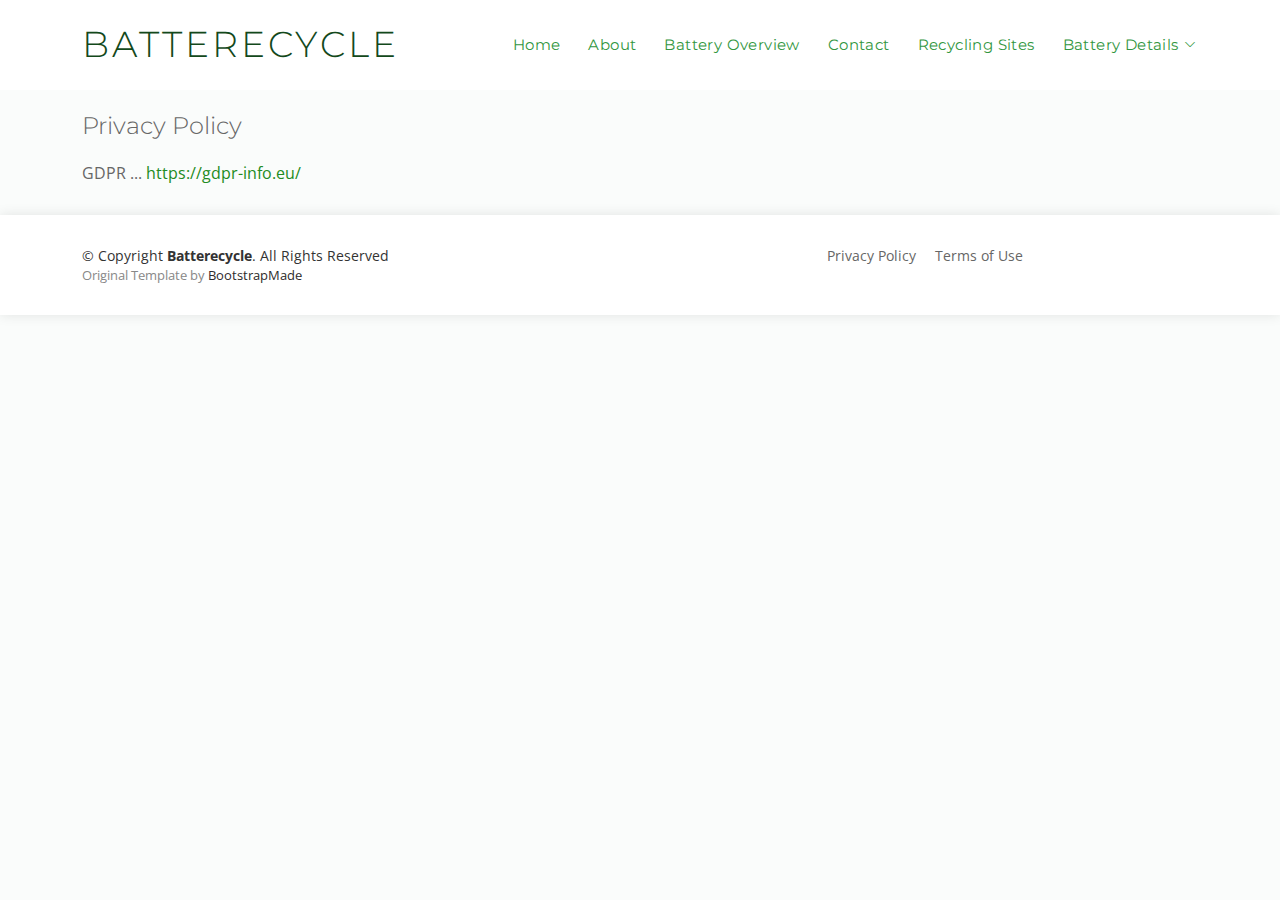
<file: privacy.html>
<!DOCTYPE html>
<html lang="en">

<head>
  <meta charset="utf-8">
  <meta content="width=device-width, initial-scale=1.0" name="viewport">

  <title>Privacy Policy</title>
  <meta content="" name="description">
  <meta content="" name="keywords">

  <!-- Favicons -->
  <link href="assets/img/ICL.jpg" rel="icon">
  <link href="assets/img/ICL.jpg" rel="apple-touch-icon">

  <!-- Google Fonts -->
  <link href="https://fonts.googleapis.com/css?family=Montserrat:300,400,500,700|Open+Sans:300,300i,400,400i,700,700i" rel="stylesheet">

  <!-- Vendor CSS Files -->
  <link href="assets/vendor/aos/aos.css" rel="stylesheet">
  <link href="assets/vendor/bootstrap/css/bootstrap.min.css" rel="stylesheet">
  <link href="assets/vendor/bootstrap-icons/bootstrap-icons.css" rel="stylesheet">
  <link href="assets/vendor/glightbox/css/glightbox.min.css" rel="stylesheet">

  <!-- Template Main CSS File -->
  <link href="assets/css/style.css" rel="stylesheet">

  <!-- =======================================================
  * Template Name: Avilon - v4.0.1
  * Template URL: https://bootstrapmade.com/avilon-bootstrap-landing-page-template/
  * Author: BootstrapMade.com
  * License: https://bootstrapmade.com/license/
  ======================================================== -->
</head>

<body>

  <!-- ======= Header ======= -->
  <header id="header" class="fixed-top d-flex align-items-center ">
    <div class="container d-flex justify-content-between align-items-center">

      <div id="logo">
        <h1><a href="home.html">Batterecycle</a></h1>
        <!-- Uncomment below if you prefer to use an image logo -->
        <!-- <a href="index.html"><img src="assets/img/logo.png" alt=""></a> -->
      </div>

      <nav id="navbar" class="navbar">
        <ul>
          <li><a class="nav-link scrollto active" href="home.html">Home</a></li>
          <li><a class="nav-link scrollto" href="home.html#about">About</a></li>
          <li><a class="nav-link scrollto" href="home.html#features">Battery Overview</a></li>
          <li><a class="nav-link scrollto" href="home.html#contact">Contact</a></li>
          <li><a class="nav-link scrollto" href="recycling_sites.html">Recycling Sites</a></li>
          <li class="dropdown"><a href="#"><span>Battery Details</span> <i class="bi bi-chevron-down"></i></a>
            <ul>
              <li><a href="BatteryDetail_1.html">Battery 1</a></li>
              <li><a href="BatteryDetail_2.html">Battery 2</a></li>
              <li><a href="BatteryDetail_3.html">Battery 3</a></li>
              <li><a href="#">More Batteries Soon</a></li>
            </ul>
          </li>
        </ul>
        <i class="bi bi-list mobile-nav-toggle"></i>
      </nav><!-- .navbar -->
    </div>
  </header><!-- End Header -->

  <main id="main">

    <!-- ======= Breadcrumbs Section ======= -->
    <section class="breadcrumbs">
      <div class="container">

        <div class="d-flex justify-content-between align-items-center">
          <h2>Privacy Policy</h2>
        </div>

      </div>
    </section><!-- End Breadcrumbs Section -->

    <section class="inner-page">
      <div class="container">
        <p> GDPR ... <a href="https://gdpr-info.eu/" style=color:forestgreen>https://gdpr-info.eu/</a> </p>
      </div>
    </section>

  </main><!-- End #main -->

  <!-- ======= Footer ======= -->
  <footer id="footer">
    <div class="container">
      <div class="row">
        <div class="col-lg-6 text-lg-start text-center">
          <div class="copyright">
            &copy; Copyright <strong>Batterecycle</strong>. All Rights Reserved
          </div>
          <div class="credits">
            <!--
            All the links in the footer should remain intact.
            You can delete the links only if you purchased the pro version.
            Licensing information: https://bootstrapmade.com/license/
            Purchase the pro version with working PHP/AJAX contact form: https://bootstrapmade.com/buy/?theme=Avilon
          -->
            Original Template by <a href="https://bootstrapmade.com/">BootstrapMade</a>
          </div>
        </div>
        <div class="col-lg-6">
          <nav class="footer-links text-lg-right text-center pt-2 pt-lg-0">
            <a href="privacy.html">Privacy Policy</a>
            <a href="terms.html">Terms of Use</a>
          </nav>
        </div>
      </div>
    </div>
  </footer><!-- End  Footer -->

  <a href="#" class="back-to-top d-flex align-items-center justify-content-center"><i class="bi bi-chevron-up"></i></a>

  <!-- Vendor JS Files -->
  <script src="assets/vendor/aos/aos.js"></script>
  <script src="assets/vendor/bootstrap/js/bootstrap.bundle.min.js"></script>
  <script src="assets/vendor/glightbox/js/glightbox.min.js"></script>
  <script src="assets/vendor/php-email-form/validate.js"></script>

  <!-- Template Main JS File -->
  <script src="assets/js/main.js"></script>

</body>

</html>
</file>
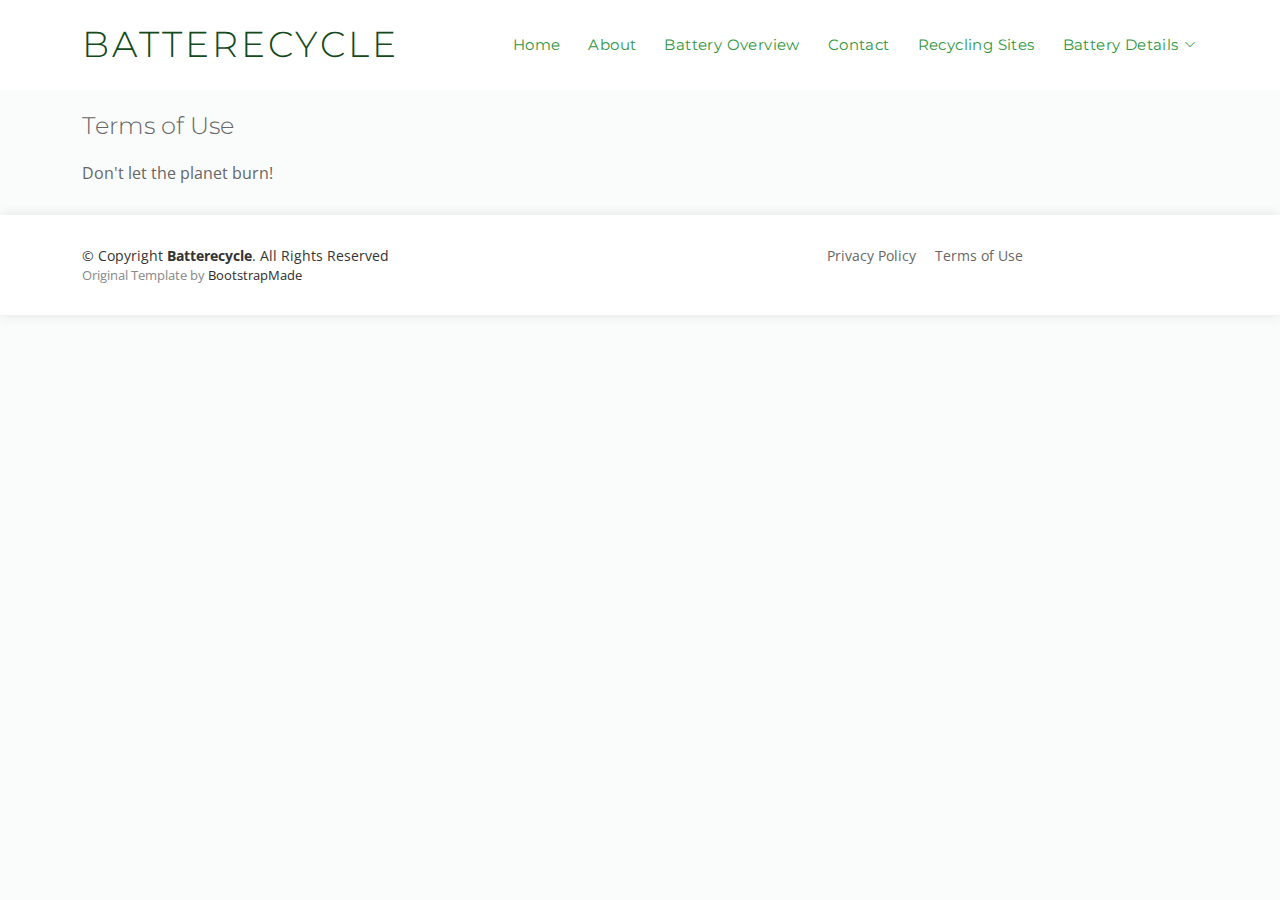
<file: terms.html>
<!DOCTYPE html>
<html lang="en">

<head>
  <meta charset="utf-8">
  <meta content="width=device-width, initial-scale=1.0" name="viewport">

  <title>Term of Use</title>
  <meta content="" name="description">
  <meta content="" name="keywords">

  <!-- Favicons -->
  <link href="assets/img/ICL.jpg" rel="icon">
  <link href="assets/img/ICL.jpg" rel="apple-touch-icon">

  <!-- Google Fonts -->
  <link href="https://fonts.googleapis.com/css?family=Montserrat:300,400,500,700|Open+Sans:300,300i,400,400i,700,700i" rel="stylesheet">

  <!-- Vendor CSS Files -->
  <link href="assets/vendor/aos/aos.css" rel="stylesheet">
  <link href="assets/vendor/bootstrap/css/bootstrap.min.css" rel="stylesheet">
  <link href="assets/vendor/bootstrap-icons/bootstrap-icons.css" rel="stylesheet">
  <link href="assets/vendor/glightbox/css/glightbox.min.css" rel="stylesheet">

  <!-- Template Main CSS File -->
  <link href="assets/css/style.css" rel="stylesheet">

  <!-- =======================================================
  * Template Name: Avilon - v4.0.1
  * Template URL: https://bootstrapmade.com/avilon-bootstrap-landing-page-template/
  * Author: BootstrapMade.com
  * License: https://bootstrapmade.com/license/
  ======================================================== -->
</head>

<body>

  <!-- ======= Header ======= -->
  <header id="header" class="fixed-top d-flex align-items-center ">
    <div class="container d-flex justify-content-between align-items-center">

      <div id="logo">
        <h1><a href="home.html">Batterecycle</a></h1>
        <!-- Uncomment below if you prefer to use an image logo -->
        <!-- <a href="index.html"><img src="assets/img/logo.png" alt=""></a> -->
      </div>

      <nav id="navbar" class="navbar">
        <ul>
          <li><a class="nav-link scrollto active" href="home.html">Home</a></li>
          <li><a class="nav-link scrollto" href="home.html#about">About</a></li>
          <li><a class="nav-link scrollto" href="home.html#features">Battery Overview</a></li>
          <li><a class="nav-link scrollto" href="home.html#contact">Contact</a></li>
          <li><a class="nav-link scrollto" href="recycling_sites.html">Recycling Sites</a></li>
          <li class="dropdown"><a href="#"><span>Battery Details</span> <i class="bi bi-chevron-down"></i></a>
            <ul>
              <li><a href="BatteryDetail_1.html">Battery 1</a></li>
              <li><a href="BatteryDetail_2.html">Battery 2</a></li>
              <li><a href="BatteryDetail_3.html">Battery 3</a></li>
              <li><a href="#">More Batteries Soon</a></li>
            </ul>
          </li>
        </ul>
        <i class="bi bi-list mobile-nav-toggle"></i>
      </nav><!-- .navbar -->
    </div>
  </header><!-- End Header -->

  <main id="main">

    <!-- ======= Breadcrumbs Section ======= -->
    <section class="breadcrumbs">
      <div class="container">

        <div class="d-flex justify-content-between align-items-center">
          <h2>Terms of Use</h2>
        </div>

      </div>
    </section><!-- End Breadcrumbs Section -->

    <section class="inner-page">
      <div class="container">
        <p> Don't let the planet burn! </p>
      </div>

    </section>

  </main><!-- End #main -->

  <!-- ======= Footer ======= -->
  <footer id="footer">
    <div class="container">
      <div class="row">
        <div class="col-lg-6 text-lg-start text-center">
          <div class="copyright">
            &copy; Copyright <strong>Batterecycle</strong>. All Rights Reserved
          </div>
          <div class="credits">
            <!--
            All the links in the footer should remain intact.
            You can delete the links only if you purchased the pro version.
            Licensing information: https://bootstrapmade.com/license/
            Purchase the pro version with working PHP/AJAX contact form: https://bootstrapmade.com/buy/?theme=Avilon
          -->
            Original Template by <a href="https://bootstrapmade.com/">BootstrapMade</a>
          </div>
        </div>
        <div class="col-lg-6">
          <nav class="footer-links text-lg-right text-center pt-2 pt-lg-0">
            <a href="privacy.html">Privacy Policy</a>
            <a href="terms.html">Terms of Use</a>
          </nav>
        </div>
      </div>
    </div>
  </footer><!-- End  Footer -->

  <a href="#" class="back-to-top d-flex align-items-center justify-content-center"><i class="bi bi-chevron-up"></i></a>

  <!-- Vendor JS Files -->
  <script src="assets/vendor/aos/aos.js"></script>
  <script src="assets/vendor/bootstrap/js/bootstrap.bundle.min.js"></script>
  <script src="assets/vendor/glightbox/js/glightbox.min.js"></script>
  <script src="assets/vendor/php-email-form/validate.js"></script>

  <!-- Template Main JS File -->
  <script src="assets/js/main.js"></script>

</body>

</html>
</file>
<file: assets/css/style.css>
/**
* Template Name: Avilon - v4.0.1
* Template URL: https://bootstrapmade.com/avilon-bootstrap-landing-page-template/
* Author: BootstrapMade.com
* License: https://bootstrapmade.com/license/
*/

/*--------------------------------------------------------------
# General
--------------------------------------------------------------*/
body {
  background: #fafcfb;
  color: #666666;
  font-family: "Open Sans", sans-serif;
  overflow-x: hidden;
}

a {
  color: #2e2b2b;
  text-decoration: none;
  transition: 0.5s;
}

a:hover, a:active, a:focus {
  color: #080808;
  outline: none;
  text-decoration: none;
}

p {
  padding: 0;
  margin: 0 0 30px 0;
}

h1, h2, h3, h4, h5, h6 {
  font-family: "Montserrat", sans-serif;
  font-weight: 400;
  margin: 0 0 20px 0;
  padding: 0;
}
.subtitle {
  margin-right: 175px;
  margin-left: 175px;
}

.left-align {
  margin-right: 175px;
  margin-left: 175px;
  text-align: left;
}
/*--------------------------------------------------------------
# Back to top button
--------------------------------------------------------------*/
.back-to-top {
  position: fixed;
  background: linear-gradient(45deg, #319640, #319640);
  color: #fff;
  border-radius: 4px 4px 0 0;
  right: 15px;
  bottom: 0;
  transition: none;
  visibility: hidden;
  opacity: 0;
  width: 64px;
  height: 34px;
}

.back-to-top i {
  line-height: 0;
  font-size: 20px;
}

.back-to-top:focus {
  background: linear-gradient(45deg, #fff, #fff);
  color: #319640;
  outline: none;
}

.back-to-top:hover {
  background: #319640;
  color: #fff;
}

.back-to-top.active {
  visibility: visible;
  opacity: 1;
}

/*--------------------------------------------------------------
# Header
--------------------------------------------------------------*/
#header {
  height: 90px;
  transition: all 0.5s;
  z-index: 997;
  background-color: #fff;
} 

#header.header-scrolled {
  background-color: #319640;
  height: 70px;
  transition: all 0.5s;
}

#header.header-scrolled a, #header #header.header-scrolled h1 a:hover {
  color: #fff
}

#header #logo h1 {
  font-size: 36px;
  padding: 0;
  margin: 0;
  display: inline-block;
  font-family: "Montserrat", sans-serif;
  font-weight: 300;
  letter-spacing: 3px;
  text-transform: uppercase;
}

#header #logo h1 a, #header #logo h1 a:hover {
  color:#13491b;
}

@media (max-width: 768px) {
  #header #logo h1 {
    font-size: 28px;
  }
  #header #logo img {
    max-height: 40px;
  }
}

/*--------------------------------------------------------------
# Navigation Menu
--------------------------------------------------------------*/
/**
* Desktop Navigation
*/
.navbar {
  padding: 0;
}

.navbar ul {
  margin: 0;
  padding: 0;
  display: flex;
  list-style: none;
  align-items: center;
}

.navbar li {
  position: relative;
}

.navbar > ul > li {
  white-space: nowrap;
  padding: 10px 0 10px 24px;
}

.navbar a {
  display: flex;
  align-items: center;
  justify-content: space-between;
  font-family: "Montserrat", sans-serif;
  color: #319640;
  font-size: 15px;
  padding: 0 2px;
  white-space: nowrap;
  transition: 0.3s;
  letter-spacing: 0.4px;
  position: relative;
}

.navbar a i {
  font-size: 12px;
  line-height: 0;
  margin-left: 5px;
}

.navbar > ul > li > a:before {
  content: "";
  position: absolute;
  width: 100%;
  height: 2px;
  bottom: -8px;
  left: 0;
  background-color: #fff;
  visibility: hidden;
  transform: scaleX(0);
  transition: all 0.3s ease-in-out 0s;
}

.navbar a:hover:before, .navbar li:hover > a:before, .navbar .active:before {
  visibility: visible;
  transform: scaleX(1);
}

.navbar a:hover, .navbar .active, .navbar li:hover > a {
  color: #319640;
}

.navbar .dropdown ul {
  display: block;
  position: absolute;
  left: 24px;
  top: calc(100% + 30px);
  margin: 0;
  padding: 10px 0;
  z-index: 99;
  opacity: 0;
  visibility: hidden;
  background: #44A758;
  box-shadow: 0px 0px 30px rgba(127, 137, 161, 0.25);
  transition: 0.3s;
}

.navbar .dropdown ul li {
  min-width: 200px;
}

.navbar .dropdown ul a {
  padding: 10px 20px;
  font-size: 14px;
  text-transform: none;
  color: #333333;
}

.navbar .dropdown ul a i {
  font-size: 12px;
}

.navbar .dropdown ul a:hover, .navbar .dropdown ul .active:hover, .navbar .dropdown ul li:hover > a {
  color: #26a116;
}

.navbar .dropdown:hover > ul {
  opacity: 1;
  top: 100%;
  visibility: visible;
}

.navbar .dropdown .dropdown ul {
  top: 0;
  left: calc(100% - 30px);
  visibility: hidden;
}

.navbar .dropdown .dropdown:hover > ul {
  opacity: 1;
  top: 0;
  left: 100%;
  visibility: visible;
}

@media (max-width: 1366px) {
  .navbar .dropdown .dropdown ul {
    left: -90%;
  }
  .navbar .dropdown .dropdown:hover > ul {
    left: -100%;
  }
}

/**
* Mobile Navigation
*/
.mobile-nav-toggle {
  color: #fff;
  font-size: 28px;
  cursor: pointer;
  display: none;
  line-height: 0;
  transition: 0.5s;
}

@media (max-width: 991px) {
  .mobile-nav-toggle {
    display: block;
  }
  .navbar ul {
    display: none;
  }
}

.navbar-mobile {
  position: fixed;
  overflow: hidden;
  top: 0;
  right: 0;
  left: 0;
  bottom: 0;
  background: rgba(26, 26, 26, 0.9);
  transition: 0.3s;
  z-index: 999;
}

.navbar-mobile .mobile-nav-toggle {
  position: absolute;
  top: 15px;
  right: 15px;
}

.navbar-mobile ul {
  display: block;
  position: absolute;
  top: 55px;
  right: 15px;
  bottom: 15px;
  left: 15px;
  padding: 10px 0;
  background-color: #fff;
  overflow-y: auto;
  transition: 0.3s;
}

.navbar-mobile > ul > li {
  padding: 0;
}

.navbar-mobile a:hover:before, .navbar-mobile li:hover > a:before, .navbar-mobile .active:before {
  visibility: hidden;
}

.navbar-mobile a {
  padding: 10px 20px;
  font-size: 15px;
  color: #333333;
}

.navbar-mobile a:hover, .navbar-mobile .active, .navbar-mobile li:hover > a {
  color: #1dc8cd;
}

.navbar-mobile .getstarted {
  margin: 15px;
}

.navbar-mobile .dropdown ul {
  position: static;
  display: none;
  margin: 10px 20px;
  padding: 10px 0;
  z-index: 99;
  opacity: 1;
  visibility: visible;
  background: #fff;
  box-shadow: 0px 0px 30px rgba(127, 137, 161, 0.25);
}

.navbar-mobile .dropdown ul li {
  min-width: 200px;
}

.navbar-mobile .dropdown ul a {
  padding: 10px 20px;
}

.navbar-mobile .dropdown ul a i {
  font-size: 12px;
}

.navbar-mobile .dropdown ul a:hover, .navbar-mobile .dropdown ul .active:hover, .navbar-mobile .dropdown ul li:hover > a {
  color: #1dc8cd;
}

.navbar-mobile .dropdown > .dropdown-active {
  display: block;
}

/*--------------------------------------------------------------
# Hero Section
--------------------------------------------------------------*/
#hero {
  width: 100%;
  height: 100vh;
  background: linear-gradient(45deg, #319640, #319640);
  background-size: cover;
  position: relative;
}

@media (min-width: 1025px) {
  #hero {
    background-attachment: fixed;
  }
}

@media (max-height: 640px) {
  #hero {
    height: 120vh;
  }
}

#hero .hero-text {
  position: absolute;
  left: 0;
  top: 60px;
  right: 0;
  height: calc(50% - 60px);
  display: flex;
  align-items: center;
  justify-content: center;
  text-align: center;
  flex-direction: column;
}

#hero h2 {
  margin: 30px 0 10px 0;
  padding: 0 15px;
  font-size: 48px;
  font-weight: 400;
  line-height: 56px;
  color: #fff;
}

@media (max-width: 768px) {
  #hero h2 {
    font-size: 28px;
    line-height: 36px;
  }
}

#hero p {
  color: #fff;
  margin-bottom: 20px;
  padding: 0 15px;
  font-size: 24px;
}

@media (max-width: 768px) {
  #hero p {
    font-size: 18px;
    line-height: 24px;
    margin-bottom: 20px;
  }
}

#hero .btn-get-started {
  font-family: "Montserrat", sans-serif;
  font-weight: 400;
  font-size: 16px;
  letter-spacing: 1px;
  display: inline-block;
  padding: 8px 28px;
  border-radius: 50px;
  transition: 0.5s;
  margin: 10px;
  border: 2px solid #13491b;
  color: #fff;
  background-color: #13491b;
}

#hero .btn-get-started:hover {
  color: #13491b;
  background: #fff;
}

#hero .product-screens {
  position: absolute;
  left: 0;
  right: 0;
  bottom: 0;
  overflow: hidden;
  text-align: center;
  width: 100%;
  height: 50%;
}

#hero .product-screens img {
  box-shadow: 0px -2px 19px 4px rgba(0, 0, 0, 0.29);
}

#hero .product-screens .product-screen-1 {
  position: absolute;
  z-index: 30;
  left: calc(50% + 54px);
  bottom: 0;
  top: 30px;
}

#hero .product-screens .product-screen-2 {
  position: absolute;
  z-index: 20;
  left: calc(50% - 154px);
  bottom: 0;
  top: 90px;
}

#hero .product-screens .product-screen-3 {
  position: absolute;
  z-index: 10;
  left: calc(50% - 374px);
  bottom: 0;
  top: 150px;
}

@media (max-width: 767px) {
  #hero .product-screens .product-screen-1 {
    position: static;
    padding-top: 30px;
  }
  #hero .product-screens .product-screen-2, #hero .product-screens .product-screen-3 {
    display: none;
  }
}

/*--------------------------------------------------------------
# Sections
--------------------------------------------------------------*/
section {
  overflow: hidden;
}

/* Sections Header
--------------------------------*/
.section-header .section-title {
  font-size: 32px;
  color: #111;
  text-align: center;
  font-weight: 400;
}

.section-header .section-description {
  text-align: center;
  padding-bottom: 40px;
  color: #777;
  font-style: italic;
}

.section-header .section-divider {
  display: block;
  width: 60px;
  height: 3px;
  background: #44A758;
  background: linear-gradient(0deg, #44A758 0%, #44A758 100%);
  margin: 0 auto;
  margin-bottom: 20px;
}

/* Section with background
--------------------------------*/
.section-bg {
  background: #eff5f5;
}

/*--------------------------------------------------------------
# Breadcrumbs
--------------------------------------------------------------*/
.breadcrumbs {
  padding: 20px 0;
  min-height: 40px;
  margin-top: 92px;
}

@media (max-width: 992px) {
  .breadcrumbs {
    margin-top: 68px;
  }
}

.breadcrumbs h2 {
  font-size: 24px;
  font-weight: 300;
  margin: 0;
}

@media (max-width: 992px) {
  .breadcrumbs h2 {
    margin: 0 0 10px 0;
  }
}

.breadcrumbs ol {
  display: flex;
  flex-wrap: wrap;
  list-style: none;
  padding: 0;
  margin: 0;
  font-size: 14px;
}

.breadcrumbs ol li + li {
  padding-left: 10px;
}

.breadcrumbs ol li + li::before {
  display: inline-block;
  padding-right: 10px;
  color: #6c757d;
  content: "/";
}

@media (max-width: 768px) {
  .breadcrumbs .d-flex {
    display: block !important;
  }
  .breadcrumbs ol {
    display: block;
  }
  .breadcrumbs ol li {
    display: inline-block;
  }
}

/* About Us Section
--------------------------------*/
#about {
  padding: 60px 0;
  overflow: hidden;
}

#about .about-img {
  height: 510px;
  overflow: hidden;
}

#about .about-img img {
  margin-left: -15px;
  max-width: 100%;
}

@media (max-width: 768px) {
  #about .about-img {
    height: auto;
  }
  #about .about-img img {
    margin-left: 0;
    padding-bottom: 30px;
  }
}

#about .content .h2 {
  color: #333;
  font-weight: 300;
  font-size: 24px;
}

#about .content h3 {
  color: #777;
  font-weight: 300;
  font-size: 18px;
  line-height: 26px;
  font-style: italic;
}

#about .content p {
  line-height: 26px;
}

#about .content p:last-child {
  margin-bottom: 0;
}

#about .content i {
  font-size: 20px;
  padding-right: 4px;
  color: #44A758;
}

#about .content ul {
  list-style: none;
  padding: 0;
}

#about .content ul li {
  padding-bottom: 10px;
}

/* Product Featuress Section
--------------------------------*/
#features {
  background: #fff;
  padding: 60px 0 0 0;
  overflow: hidden;
}

#features .features-img {
  text-align: center;
  padding-top: 20px;
}

@media (min-width: 769px) {
  #features .features-img {
    padding-top: 120px;
    margin-top: -200px;
  }
}

#features .features-img img {
  max-width: 100%;
}

#features .box {
  margin-bottom: 15px;
  text-align: center;
}

#features .icon {
  margin-bottom: 10px;
}

#features .icon i {
  color: #666666;
  font-size: 40px;
  transition: 0.5s;
}

#features .icon i:before {
  background: #1dc8cd;
  background: linear-gradient(45deg, #1dc8cd 0%, #55fabe 100%);
  background-clip: border-box;
  -webkit-background-clip: text;
  -webkit-text-fill-color: transparent;
}

#features .title {
  font-weight: 300;
  margin-bottom: 15px;
  font-size: 22px;
}

#features .title a {
  color: #111;
}

#features .description {
  font-size: 14px;
  line-height: 24px;
  margin-bottom: 10px;
}

#features .section-description {
  padding-bottom: 10px;
}

/* Product Advanced Featuress Section
--------------------------------*/
#advanced-features {
  background: #fff;
  overflow: hidden;
}

#advanced-features .features-row {
  padding: 60px 0 30px 0px;
}

#advanced-features h2 {
  font-size: 26px;
  font-weight: 700;
  color: #000;
}

#advanced-features h3 {
  font-size: 16px;
  line-height: 24px;
  font-weight: 400;
  font-style: italic;
  color: #999;
}

#advanced-features p {
  line-height: 24px;
  color: #777;
  margin-bottom: 30px;
}

#advanced-features i {
  color: #666666;
  font-size: 64px;
  transition: 0.5s;
  float: left;
  padding: 0 15px 0px 0;
  line-height: 1;
}

#advanced-features i:before {
  background: #1dc8cd;
  background: linear-gradient(45deg, #1dc8cd 0%, #55fabe 100%);
  background-clip: border-box;
  -webkit-background-clip: text;
  -webkit-text-fill-color: transparent;
}

#advanced-features .advanced-feature-img-right {
  max-width: 100%;
  float: right;
  padding: 0 0 30px 30px;
}

#advanced-features .advanced-feature-img-left {
  max-width: 100%;
  float: left;
  padding: 0 30px 30px 0;
}

@media (max-width: 768px) {
  #advanced-features .advanced-feature-img-right, #advanced-features .advanced-feature-img-left {
    max-width: 50%;
  }
}

@media (max-width: 767px) {
  #advanced-features .advanced-feature-img-right, #advanced-features .advanced-feature-img-left {
    max-width: 100%;
    float: none;
    padding: 0 0 30px 0;
  }
}

/* Call To Action Section
--------------------------------*/
#call-to-action {
  overflow: hidden;
  background: linear-gradient(rgba(29, 200, 205, 0.65), rgba(29, 205, 89, 0.2)), url(../img/call-to-action-bg.jpg) fixed center center;
  background-size: cover;
  padding: 80px 0;
}

#call-to-action .cta-title {
  color: #fff;
  font-size: 28px;
  font-weight: 700;
}

#call-to-action .cta-text {
  color: #fff;
}

@media (min-width: 769px) {
  #call-to-action .cta-btn-container {
    display: flex;
    align-items: center;
    justify-content: flex-end;
  }
}

#call-to-action .cta-btn {
  font-family: "Montserrat", sans-serif;
  font-weight: 500;
  font-size: 16px;
  letter-spacing: 1px;
  display: inline-block;
  padding: 8px 30px;
  border-radius: 25px;
  transition: background 0.5s;
  margin: 10px;
  border: 2px solid #fff;
  color: #fff;
}

#call-to-action .cta-btn:hover {
  background: #1dc8cd;
  border: 2px solid #1dc8cd;
}

/* More Features Section
--------------------------------*/
#more-features {
  padding: 60px 0 60px 0;
  overflow: hidden;
}

#more-features .box {
  padding: 40px;
  margin-bottom: 30px;
  box-shadow: 0px 0px 30px rgba(73, 78, 92, 0.15);
  background: #fff;
  transition: 0.4s;
  height: 100%;
}

#more-features .icon {
  float: left;
}

#more-features .icon i {
  color: #666666;
  font-size: 80px;
  transition: 0.5s;
  line-height: 0;
}

#more-features .icon i:before {
  background: #1dc8cd;
  background: linear-gradient(45deg, #1dc8cd 0%, #55fabe 100%);
  background-clip: border-box;
  -webkit-background-clip: text;
  -webkit-text-fill-color: transparent;
}

#more-features h4 {
  margin-left: 100px;
  font-weight: 700;
  margin-bottom: 15px;
  font-size: 18px;
}

#more-features h4 a {
  color: #111;
}

#more-features p {
  font-size: 14px;
  margin-left: 100px;
  margin-bottom: 0;
  line-height: 24px;
}

@media (max-width: 767px) {
  #more-features .box {
    margin-bottom: 20px;
  }
  #more-features .icon {
    float: none;
    text-align: center;
    padding-bottom: 15px;
  }
  #more-features h4, #more-features p {
    margin-left: 0;
    text-align: center;
  }
}

/* Clients Section
--------------------------------*/
#clients {
  padding: 30px 0;
  background: #fff;
  overflow: hidden;
}

#clients img {
  max-width: 100%;
  opacity: 0.5;
  transition: 0.3s;
  padding: 15px 0;
}

#clients img:hover {
  opacity: 1;
}

/* Pricing Section
--------------------------------*/
#pricing {
  padding: 60px 0 60px 0;
  overflow: hidden;
}

#pricing .box {
  padding: 40px;
  margin-bottom: 30px;
  box-shadow: 0px 0px 30px rgba(73, 78, 92, 0.15);
  background: #fff;
  text-align: center;
}

#pricing h3 {
  font-weight: 400;
  margin-bottom: 15px;
  font-size: 28px;
}

#pricing h4 {
  font-size: 46px;
  color: #1dc8cd;
  font-weight: 300;
}

#pricing h4 sup {
  font-size: 20px;
  top: -20px;
}

#pricing h4 span {
  color: #bababa;
  font-size: 20px;
}

#pricing ul {
  padding: 0;
  list-style: none;
  color: #999;
  text-align: left;
  line-height: 20px;
}

#pricing ul li {
  padding-bottom: 12px;
}

#pricing ul i {
  color: #1dc8cd;
  font-size: 18px;
  padding-right: 4px;
}

#pricing .get-started-btn {
  background: #515e61;
  display: inline-block;
  padding: 6px 30px;
  border-radius: 20px;
  color: #fff;
  transition: none;
  font-size: 14px;
  font-weight: 400;
  font-family: "Montserrat", sans-serif;
}

#pricing .featured {
  border: 2px solid #1dc8cd;
}

#pricing .featured .get-started-btn {
  background: linear-gradient(45deg, #1de099, #1dc8cd);
}

/* Frequently Asked Questions Section
--------------------------------*/
#faq {
  padding: 60px 0;
  overflow: hidden;
}

#faq .faq-list {
  padding: 0;
  list-style: none;
}

#faq .faq-list li {
  border-bottom: 1px solid #f0f0f0;
  margin-bottom: 20px;
  padding-bottom: 20px;
}

#faq .faq-list .question {
  display: block;
  position: relative;
  font-family: #1dc8cd;
  font-size: 18px;
  line-height: 24px;
  font-weight: 400;
  padding-left: 25px;
  cursor: pointer;
  color: #179ca0;
  transition: 0.3s;
}

#faq .faq-list i {
  font-size: 16px;
  position: absolute;
  left: 0;
  top: -2px;
}

#faq .faq-list p {
  margin-bottom: 0;
  padding: 10px 0 0 25px;
}

#faq .faq-list .icon-show {
  display: none;
}

#faq .faq-list .collapsed {
  color: black;
}

#faq .faq-list .collapsed:hover {
  color: #1dc8cd;
}

#faq .faq-list .collapsed .icon-show {
  display: inline-block;
  transition: 0.6s;
}

#faq .faq-list .collapsed .icon-close {
  display: none;
  transition: 0.6s;
}

/* Our Team Section
--------------------------------*/
#team {
  padding: 60px 0;
  overflow: hidden;
}

#team .member {
  text-align: center;
  margin-bottom: 20px;
}

#team .member .pic {
  margin-bottom: 15px;
  overflow: hidden;
  height: 260px;
}

#team .member .pic img {
  max-width: 100%;
}

#team .member h4 {
  font-weight: 700;
  margin-bottom: 2px;
  font-size: 18px;
}

#team .member span {
  font-style: italic;
  display: block;
  font-size: 13px;
}

#team .member .social {
  margin-top: 15px;
}

#team .member .social a {
  color: #b3b3b3;
}

#team .member .social a:hover {
  color: #1dc8cd;
}

#team .member .social i {
  font-size: 18px;
  margin: 0 2px;
}

/* Gallery Section
--------------------------------*/
#gallery {
  background: #fff;
  padding: 60px 0 0 0;
  overflow: hidden;
}

#gallery .container-fluid {
  padding: 0px;
}

#gallery .gallery-overlay {
  position: absolute;
  top: 0;
  right: 0;
  bottom: 0;
  left: 0;
  width: 100%;
  height: 100%;
  opacity: 1;
  transition: all ease-in-out 0.4s;
}

#gallery .gallery-item {
  overflow: hidden;
  position: relative;
  padding: 0;
  vertical-align: middle;
  text-align: center;
}

#gallery .gallery-item img {
  transition: all ease-in-out 0.4s;
  width: 100%;
}

#gallery .gallery-item:hover img {
  transform: scale(1.1);
}

#gallery .gallery-item:hover .gallery-overlay {
  opacity: 1;
  background: rgba(0, 0, 0, 0.7);
}

/* Contact Section
--------------------------------*/
#contact {
  box-shadow: 0px 0px 12px 0px rgba(0, 0, 0, 0.1);
  padding: 60px 0;
  overflow: hidden;
}

#contact .contact-about h3 {
  font-size: 36px;
  margin: 0 0 10px 0;
  padding: 0;
  line-height: 1;
  font-family: "Montserrat", sans-serif;
  font-weight: 300;
  letter-spacing: 3px;
  color:#13491b;
}

#contact .contact-about p {
  font-size: 14px;
  line-height: 24px;
  font-family: "Montserrat", sans-serif;
  color: #888;
}

#contact .social-links {
  padding-bottom: 20px;
}

#contact .social-links a {
  font-size: 18px;
  background: #fff;
  color:#44A758;
  padding: 8px 0;
  margin-right: 4px;
  border-radius: 50%;
  width: 36px;
  height: 36px;
  transition: 0.3s;
  border: 1px solid #44A758;
  display: inline-flex;
  align-items: center;
  justify-content: center;
}

#contact .social-links a i {
  line-height: 0;
}

#contact .social-links a:hover {
  background: #44A758;
  color: #fff;
}

#contact .info {
  color: #333333;
}

#contact .info i {
  font-size: 32px;
  color: #44A758;
  float: left;
  line-height: 0;
}

#contact .info p {
  padding: 0 0 10px 42px;
  line-height: 28px;
  font-size: 14px;
}

#contact .php-email-form .error-message {
  display: none;
  color: #fff;
  background: #ed3c0d;
  text-align: center;
  padding: 15px;
  font-weight: 600;
}

#contact .php-email-form .sent-message {
  display: none;
  color: #fff;
  background: #18d26e;
  text-align: center;
  padding: 15px;
  font-weight: 600;
}

#contact .php-email-form .loading {
  display: none;
  background: #fff;
  text-align: center;
  padding: 15px;
}

#contact .php-email-form .loading:before {
  content: "";
  display: inline-block;
  border-radius: 50%;
  width: 24px;
  height: 24px;
  margin: 0 10px -6px 0;
  border: 3px solid #44A758;
  border-top-color: #eee;
  -webkit-animation: animate-loading 1s linear infinite;
  animation: animate-loading 1s linear infinite;
}

#contact .php-email-form input, #contact .php-email-form textarea {
  border-radius: 0;
  box-shadow: none;
  font-size: 14px;
}

#contact .php-email-form input::focus, #contact .php-email-form textarea::focus {
  background-color: #44A758;
}

#contact .php-email-form button[type="submit"] {
  background: linear-gradient(45deg, #13491b, #44A758);
  border: 0;
  border-radius: 20px;
  padding: 8px 30px;
  color: #fff;
}

#contact .php-email-form button[type="submit"]:hover {
  cursor: pointer;
}

@-webkit-keyframes animate-loading {
  0% {
    transform: rotate(0deg);
  }
  100% {
    transform: rotate(360deg);
  }
}

@keyframes animate-loading {
  0% {
    transform: rotate(0deg);
  }
  100% {
    transform: rotate(360deg);
  }
}

/*--------------------------------------------------------------
# Footer
--------------------------------------------------------------*/
#footer {
  background: #fff;
  box-shadow: 0px 0px 12px 0px rgba(0, 0, 0, 0.1);
  padding: 30px 0;
  color: #333;
  font-size: 14px;
}

#footer .credits {
  font-size: 13px;
  color: #888;
}

#footer .footer-links a {
  color: #666;
  padding-left: 15px;
}

#footer .footer-links a:first-child {
  padding-left: 0;
}

#footer .footer-links a:hover {
  color: #1dc8cd;
}
</file>
